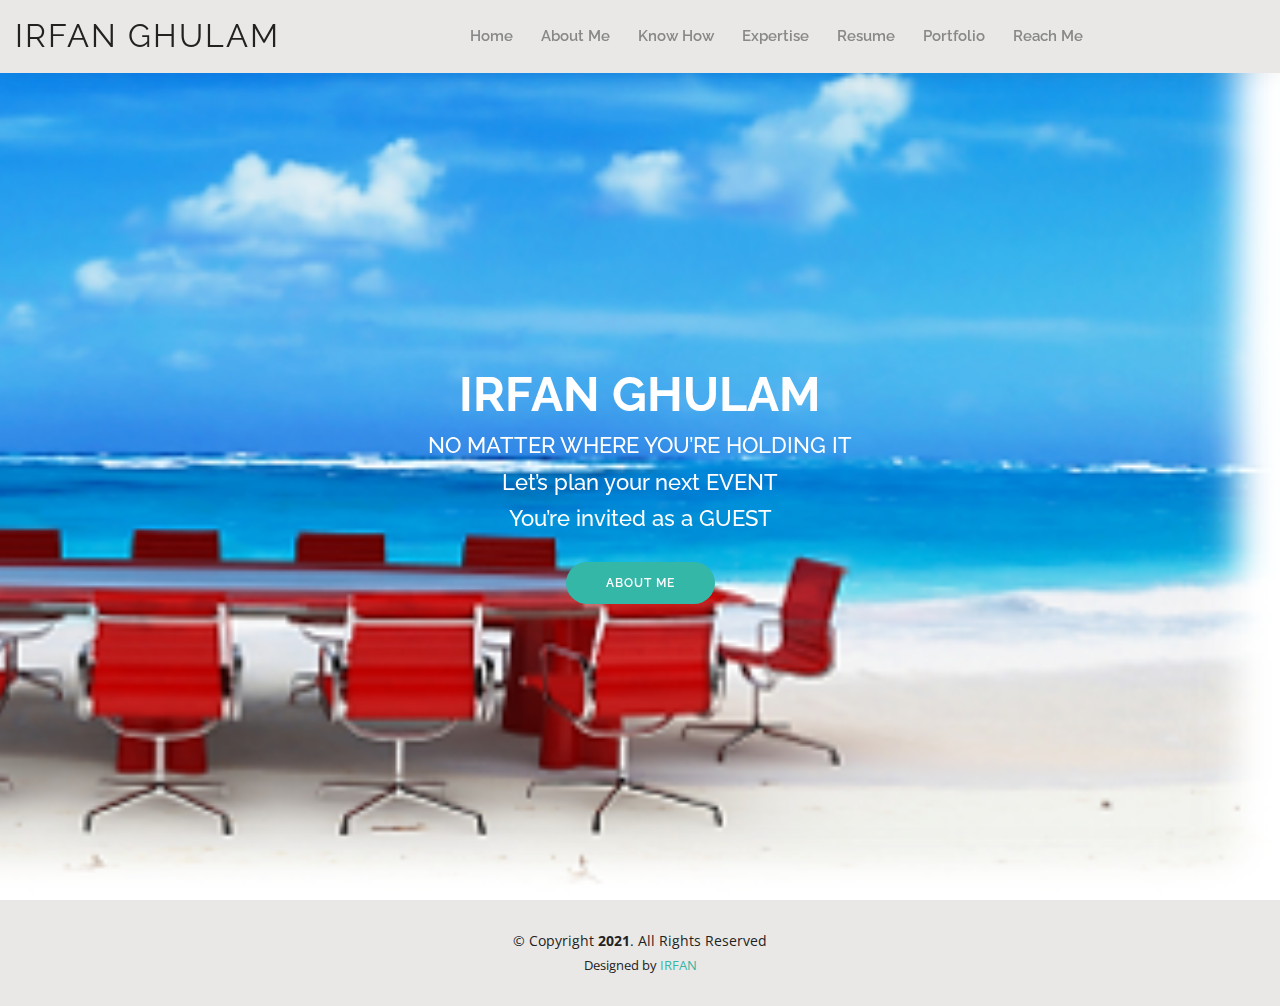
<file: index.html>
<!DOCTYPE html>
<html lang="en">

<head>
  <meta charset="utf-8">
  <meta content="width=device-width, initial-scale=1.0" name="viewport">

  <title>IRFAN GHULAM - Portfolio</title>
  <meta content="" name="descriptison">
  <meta content="" name="keywords">
  <link href="assets/img/favicon.png" rel="icon">
  <link href="assets/img/apple-touch-icon.png" rel="apple-touch-icon">
  <link href="https://fonts.googleapis.com/css?family=Open+Sans:300,300i,400,400i,600,600i,700,700i|Raleway:300,300i,400,400i,500,500i,600,600i,700,700i|Poppins:300,300i,400,400i,500,500i,600,600i,700,700i" rel="stylesheet">
  <link href="assets/vendor/bootstrap/css/bootstrap.min.css" rel="stylesheet">
  <link href="assets/vendor/icofont/icofont.min.css" rel="stylesheet">
  <link href="assets/vendor/owl.carousel/assets/owl.carousel.min.css" rel="stylesheet">
  <link href="assets/vendor/boxicons/css/boxicons.min.css" rel="stylesheet">
  <link href="assets/vendor/venobox/venobox.css" rel="stylesheet">
  <link href="assets/vendor/aos/aos.css" rel="stylesheet">
  <link href="assets/css/style.css" rel="stylesheet">
</head>

<body>
  <header id="header" class="fixed-top">
    <div class="container-fluid d-flex justify-content-between align-items-center">
      <h1 class="logo"><a href="index.html">Irfan GHULAM </a></h1>
      <nav class="nav-menu d-none d-lg-block">
        <ul>
          <li class=""><a href="index.html">Home</a></li>
          <li><a href="about.html">About Me</a></li>
          <li><a href="Knowhow.html">Know How</a></li>
          <li><a href="services.html">Expertise</a></li>
          <li><a href="cv.html">Resume</a></li>

          <li><a href="portfolio.html">Portfolio</a></li>
          <li><a href="contact.html">Reach Me</a></li>
        </ul>
      </nav>

      <div class="header-social-links">
        <!-- <a href="#" class="twitter"><i class="icofont-twitter"></i></a>
        <a href="#" class="facebook"><i class="icofont-facebook"></i></a>
        <a href="#" class="instagram"><i class="icofont-instagram"></i></a>
        <a href="#" class="linkedin"><i class="icofont-linkedin"></i></i></a> -->
      </div>

    </div>

  </header>

  <section id="hero" class="d-flex align-items-center">
    <div class="container d-flex flex-column align-items-center" data-aos="zoom-in" data-aos-delay="100">
      <h1>IRFAN GHULAM</h1>
      <!-- <h2>EVENTS MANAGEMENT</h2> -->
      <h3 class="text-white">NO MATTER WHERE YOU’RE HOLDING IT</h3>
      <h3 class="text-white">Let’s plan your next EVENT</h3>
      <h3 class="text-white">You’re invited as a GUEST</h3>

      <a href="about.html" class="btn-about">About Me</a>
    </div>
  </section>
  <footer id="footer">
    <div class="container">
      <div class="copyright">
        &copy; Copyright <strong><span>2021</span></strong>. All Rights Reserved
      </div>
      <div class="credits">
        Designed by <a href="https://bootstrapmade.com/">IRFAN</a>
      </div>
    </div>
  </footer>

  <div id="preloader"></div>
  <a href="#" class="back-to-top"><i class="bx bx-up-arrow-alt"></i></a>

  <!-- Vendor JS Files -->
  <script src="assets/vendor/jquery/jquery.min.js"></script>
  <script src="assets/vendor/bootstrap/js/bootstrap.bundle.min.js"></script>
  <script src="assets/vendor/jquery.easing/jquery.easing.min.js"></script>
  <script src="assets/vendor/php-email-form/validate.js"></script>
  <script src="assets/vendor/waypoints/jquery.waypoints.min.js"></script>
  <script src="assets/vendor/counterup/counterup.min.js"></script>
  <script src="assets/vendor/owl.carousel/owl.carousel.min.js"></script>
  <script src="assets/vendor/isotope-layout/isotope.pkgd.min.js"></script>
  <script src="assets/vendor/venobox/venobox.min.js"></script>
  <script src="assets/vendor/aos/aos.js"></script>

  <!-- Template Main JS File -->
  <script src="assets/js/main.js"></script>

</body>

</html>
</file>
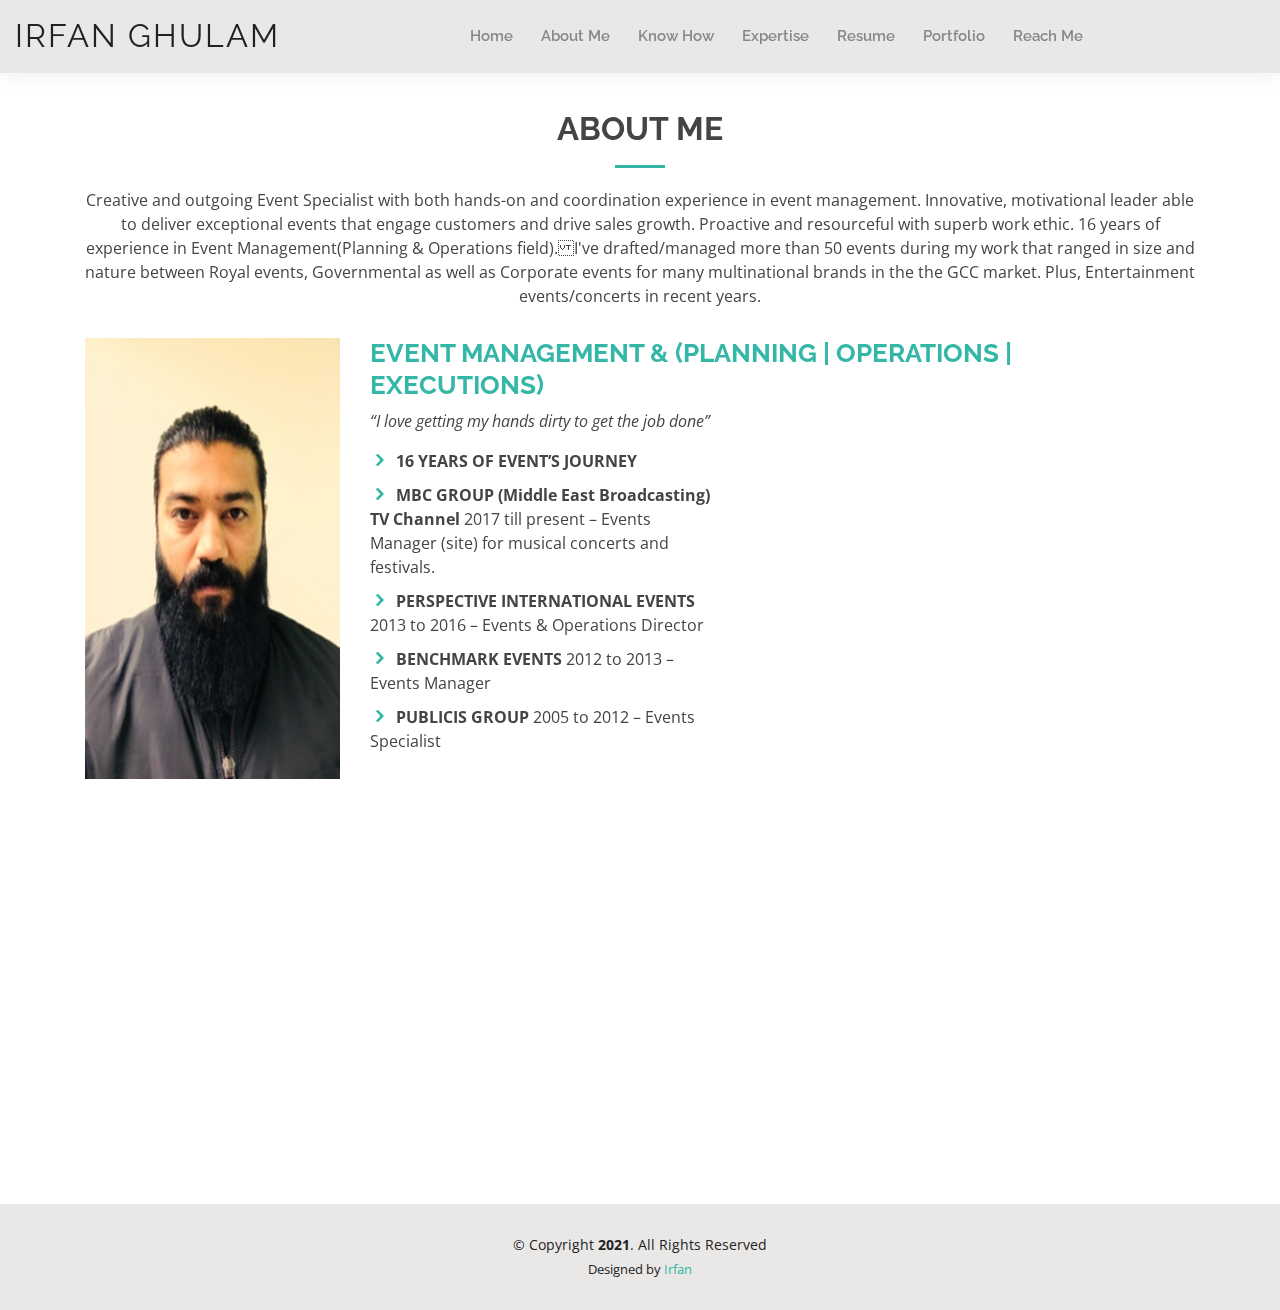
<file: about.html>
<!DOCTYPE html>
<html lang="en">

<head>
  <meta charset="utf-8">
  <meta content="width=device-width, initial-scale=1.0" name="viewport">

  <title>About Me</title>
  <meta content="" name="descriptison">
  <meta content="" name="keywords">

  <!-- Favicons -->
  <link href="assets/img/favicon.png" rel="icon">
  <link href="assets/img/apple-touch-icon.png" rel="apple-touch-icon">

  <!-- Google Fonts -->
  <link href="https://fonts.googleapis.com/css?family=Open+Sans:300,300i,400,400i,600,600i,700,700i|Raleway:300,300i,400,400i,500,500i,600,600i,700,700i|Poppins:300,300i,400,400i,500,500i,600,600i,700,700i" rel="stylesheet">

  <!-- Vendor CSS Files -->
  <link href="assets/vendor/bootstrap/css/bootstrap.min.css" rel="stylesheet">
  <link href="assets/vendor/icofont/icofont.min.css" rel="stylesheet">
  <link href="assets/vendor/owl.carousel/assets/owl.carousel.min.css" rel="stylesheet">
  <link href="assets/vendor/boxicons/css/boxicons.min.css" rel="stylesheet">
  <link href="assets/vendor/venobox/venobox.css" rel="stylesheet">
  <link href="assets/vendor/aos/aos.css" rel="stylesheet">
  <link href="assets/css/style.css" rel="stylesheet">
</head>

<body>
  <header id="header" class="fixed-top">
    <div class="container-fluid d-flex justify-content-between align-items-center">

      <h1 class="logo"><a href="index.html">IRFAN GHULAM</a></h1>
      <nav class="nav-menu d-none d-lg-block">
        <ul>
          <li class=""><a href="index.html">Home</a></li>
          <li><a href="about.html">About Me</a></li>
          <li><a href="Knowhow.html">Know How</a></li>
          <li><a href="services.html">Expertise</a></li>
          <li><a href="cv.html">Resume</a></li>

          <li><a href="portfolio.html">Portfolio</a></li>
          <li><a href="contact.html">Reach Me</a></li>
        </ul>
      </nav>

      <div class="header-social-links">
        <!-- <a href="#" class="twitter"><i class="icofont-twitter"></i></a>
        <a href="#" class="facebook"><i class="icofont-facebook"></i></a>
        <a href="#" class="instagram"><i class="icofont-instagram"></i></a>
        <a href="#" class="linkedin"><i class="icofont-linkedin"></i></i></a> -->
      </div>

    </div>

  </header>

  <main id="main">
    <section id="about" class="about">
      <div class="container" data-aos="fade-up">

        <div class="section-title">
          <h2>About Me</h2>
          <div class="d-flex justify-content-center">Creative and outgoing Event Specialist with both hands-on and coordination experience in event management. Innovative, motivational leader able to deliver exceptional events that engage customers and drive sales growth. Proactive and resourceful with superb work ethic.
            16 years of experience in Event Management(Planning & Operations field).I've drafted/managed more than 50 events during my work that ranged in size and nature 
            between Royal events, Governmental as well as Corporate events for many multinational 
            brands in the the GCC market. Plus, Entertainment events/concerts in recent years. 
            </div>
        </div>

        <div class="row">
          <div class="col-lg-3">
            <img src="assets/img/Picture2.png" class="w-100 h-100" alt="">
          </div>
          <div class="col-lg-8 pt-4 pt-lg-0 content">
            <h3>EVENT MANAGEMENT &amp; (PLANNING | OPERATIONS | EXECUTIONS)</h3>
            <p class="font-italic">
              “I love getting my hands dirty to get the job done”

            </p>
            <div class="row">
              <div class="col-lg-6">
                <ul>
                  <li><i class="icofont-rounded-right"></i> <strong>16 YEARS OF EVENT’S JOURNEY
                  </strong> </li>
                  <li><i class="icofont-rounded-right"></i> <strong>MBC GROUP (Middle East Broadcasting) TV Channel
                  </strong> 
                  2017 till present – Events Manager (site) for musical concerts and festivals. 
                  </li>
                  <li><i class="icofont-rounded-right"></i> <strong>PERSPECTIVE INTERNATIONAL EVENTS
                  </strong> 2013 to 2016 – Events & Operations Director
                </li>
                  <li><i class="icofont-rounded-right"></i> <strong>BENCHMARK EVENTS
                  </strong> 2012 to 2013 – Events Manager
                </li>
                  <li><i class="icofont-rounded-right"></i> <strong>
                    PUBLICIS GROUP
                  
                    </strong>2005 to 2012 – Events Specialist</li>
                 
                  <!-- <li><i class="icofont-rounded-right"></i> <strong>Freelance:</strong> Available</li> -->
                </ul>
              </div>
            </div>
          </div>
        </div>

      </div>
    </section>
    <!-- <section id="skills" class="skills">
      <div class="container" data-aos="fade-up">

        <div class="section-title">
          <h2>Skills</h2>
          <p>My layouts will work on any device, big or small.</p>
        </div>

        <div class="row skills-content">

          <div class="col-lg-6">

            <div class="progress">
              <span class="skill">HTML <i class="val">100%</i></span>
              <div class="progress-bar-wrap">
                <div class="progress-bar" role="progressbar" aria-valuenow="100" aria-valuemin="0" aria-valuemax="100"></div>
              </div>
            </div>

            <div class="progress">
              <span class="skill">CSS <i class="val">90%</i></span>
              <div class="progress-bar-wrap">
                <div class="progress-bar" role="progressbar" aria-valuenow="90" aria-valuemin="0" aria-valuemax="100"></div>
              </div>
            </div>

            <div class="progress">
              <span class="skill">JavaScript <i class="val">75%</i></span>
              <div class="progress-bar-wrap">
                <div class="progress-bar" role="progressbar" aria-valuenow="75" aria-valuemin="0" aria-valuemax="100"></div>
              </div>
            </div>

          </div>

          <div class="col-lg-6">

            <div class="progress">
              <span class="skill">PHP <i class="val">80%</i></span>
              <div class="progress-bar-wrap">
                <div class="progress-bar" role="progressbar" aria-valuenow="80" aria-valuemin="0" aria-valuemax="100"></div>
              </div>
            </div>

            <div class="progress">
              <span class="skill">Ruby/Sass <i class="val">90%</i></span>
              <div class="progress-bar-wrap">
                <div class="progress-bar" role="progressbar" aria-valuenow="90" aria-valuemin="0" aria-valuemax="100"></div>
              </div>
            </div>

            <div class="progress">
              <span class="skill">C++/Java <i class="val">65%</i></span>
              <div class="progress-bar-wrap">
                <div class="progress-bar" role="progressbar" aria-valuenow="65" aria-valuemin="0" aria-valuemax="100"></div>
              </div>
            </div>

          </div>

        </div>

      </div>
    </section> -->
    <section id="facts" class="facts">
      <div class="container" data-aos="fade-up">

        <div class="section-title">
          <h2>Facts</h2>
          <p>Strong preference for easy to use, intuitive UX/UI.</p>
        </div>

        <div class="row counters">

          <div class=" col-6 text-center">
            <span data-toggle="counter-up">115</span>
            <p>Projects</p>
          </div>

          <div class=" col-6 text-center">
            <span data-toggle="counter-up">50</span>
            <p>Clients</p>
          </div>

          

        </div>

      </div>
    </section><!-- End Facts Section -->

    <!-- ======= Testimonials Section ======= -->
    
  </main><!-- End #main -->

  <!-- ======= Footer ======= -->
  <footer id="footer">
    <div class="container">
      <div class="copyright">
        &copy; Copyright <strong><span>2021</span></strong>. All Rights Reserved
      </div>
      <div class="credits">
        <!-- All the links in the footer should remain intact. -->
        <!-- You can delete the links only if you purchased the pro version. -->
        <!-- Licensing information: https://bootstrapmade.com/license/ -->
        <!-- Purchase the pro version with working PHP/AJAX contact form: https://bootstrapmade.com/kelly-free-bootstrap-cv-resume-html-template/ -->
        Designed by <a href="https://bootstrapmade.com/">Irfan</a>
      </div>
    </div>
  </footer><!-- End  Footer -->

  <div id="preloader"></div>
  <a href="#" class="back-to-top"><i class="bx bx-up-arrow-alt"></i></a>

  <!-- Vendor JS Files -->
  <script src="assets/vendor/jquery/jquery.min.js"></script>
  <script src="assets/vendor/bootstrap/js/bootstrap.bundle.min.js"></script>
  <script src="assets/vendor/jquery.easing/jquery.easing.min.js"></script>
  <script src="assets/vendor/php-email-form/validate.js"></script>
  <script src="assets/vendor/waypoints/jquery.waypoints.min.js"></script>
  <script src="assets/vendor/counterup/counterup.min.js"></script>
  <script src="assets/vendor/owl.carousel/owl.carousel.min.js"></script>
  <script src="assets/vendor/isotope-layout/isotope.pkgd.min.js"></script>
  <script src="assets/vendor/venobox/venobox.min.js"></script>
  <script src="assets/vendor/aos/aos.js"></script>

  <!-- Template Main JS File -->
  <script src="assets/js/main.js"></script>

</body>

</html>
</file>
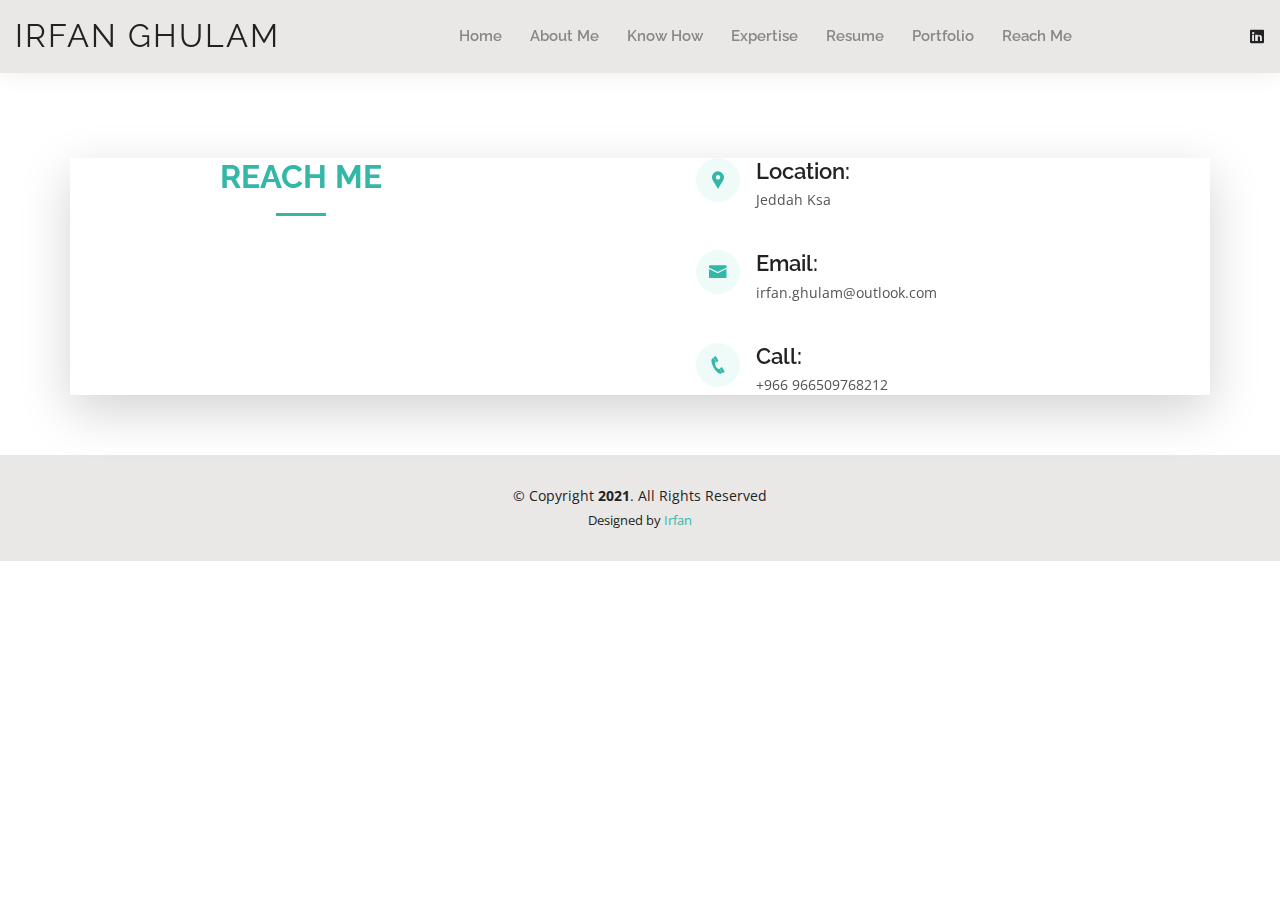
<file: contact.html>
<!DOCTYPE html>
<html lang="en">

<head>
  <meta charset="utf-8">
  <meta content="width=device-width, initial-scale=1.0" name="viewport">

  <title>Reach Me</title>
  <meta content="" name="descriptison">
  <meta content="" name="keywords">

  <!-- Favicons -->
  <link href="assets/img/favicon.png" rel="icon">
  <link href="assets/img/apple-touch-icon.png" rel="apple-touch-icon">

  <!-- Google Fonts -->
  <link href="https://fonts.googleapis.com/css?family=Open+Sans:300,300i,400,400i,600,600i,700,700i|Raleway:300,300i,400,400i,500,500i,600,600i,700,700i|Poppins:300,300i,400,400i,500,500i,600,600i,700,700i" rel="stylesheet">

  <!-- Vendor CSS Files -->
  <link href="assets/vendor/bootstrap/css/bootstrap.min.css" rel="stylesheet">
  <link href="assets/vendor/icofont/icofont.min.css" rel="stylesheet">
  <link href="assets/vendor/owl.carousel/assets/owl.carousel.min.css" rel="stylesheet">
  <link href="assets/vendor/boxicons/css/boxicons.min.css" rel="stylesheet">
  <link href="assets/vendor/venobox/venobox.css" rel="stylesheet">
  <link href="assets/vendor/aos/aos.css" rel="stylesheet">

  <!-- Template Main CSS File -->
  <link href="assets/css/style.css" rel="stylesheet">

  <!-- =======================================================
  * Template Name: Kelly - v2.0.0
  * Template URL: https://bootstrapmade.com/kelly-free-bootstrap-cv-resume-html-template/
  * Author: BootstrapMade.com
  * License: https://bootstrapmade.com/license/
  ======================================================== -->
</head>

<body>

  <!-- ======= Header ======= -->
  <header id="header" class="fixed-top">
    <div class="container-fluid d-flex justify-content-between align-items-center">

      <h1 class="logo"><a href="index.html">IRFAN GHULAM</a></h1>
      <!-- Uncomment below if you prefer to use an image logo -->
      <!-- <a href="index.html" class="logo"><img src="assets/img/logo.png" alt="" class="img-fluid"></a>-->

      <nav class="nav-menu d-none d-lg-block">
        <ul>
          <li class=""><a href="index.html">Home</a></li>
          <li><a href="about.html">About Me</a></li>
          <li><a href="Knowhow.html">Know How</a></li>
          <li><a href="services.html">Expertise</a></li>
          <li><a href="cv.html">Resume</a></li>

          <li><a href="portfolio.html">Portfolio</a></li>
          <li><a href="contact.html">Reach Me</a></li>
        </ul>
      </nav><!-- .nav-menu -->

      <div class="header-social-links">
       
        <a href="https://sa.linkedin.com/in/irfan-ghulam-2138a629" class="linkedin"><i class="icofont-linkedin"></i></i></a>
      </div>

    </div>

  </header><!-- End Header -->

  <main id="main">

    <!-- ======= Contact Section ======= -->
    <section id="contact" class="contact">
      <div class="shadow-lg container" data-aos="fade-up">

        

        <!-- <div>
          <iframe style="border:0; width: 100%; height: 270px;" src="https://www.google.com/maps/embed?pb=!1m18!1m12!1m3!1d27225.32810487423!2d74.25945259990614!3d31.464619114397195!2m3!1f0!2f0!3f0!3m2!1i1024!2i768!4f13.1!3m3!1m2!1s0x3919015f82b0b86f%3A0x2fcaf9fdeb3d02e6!2sJohar%20Town%2C%20Lahore%2C%20Punjab%2C%20Pakistan!5e0!3m2!1sen!2s!4v1605031783121!5m2!1sen!2s"frameborder="0" allowfullscreen></iframe>
        </div> -->

        <div class="d-flex justify-content-around row mt-5">
          <div class="section-title">
            <h2 class="text-center" style="color:#34b7a7">Reach Me</h2>
            <p></p>
          </div>
          <div class="col-lg-4">
            <div class="info">
              <div class="address">
                <i class="icofont-google-map"></i>
                <h4>Location:</h4>
                <p>Jeddah Ksa</p>
              </div>

              <div class="email">
                <i class="icofont-envelope"></i>
                <h4>Email:</h4>
                <p>irfan.ghulam@outlook.com
                </p>
              </div>

              <div class="phone">
                <i class="icofont-phone"></i>
                <h4>Call:</h4>
                <p>+966 966509768212</p>
              </div>

            </div>

          </div>

          <!-- <div class="col-lg-8 mt-5 mt-lg-0">

            <form action="forms/contact.php" method="post" role="form" class="php-email-form">
              <div class="form-row">
                <div class="col-md-6 form-group">
                  <input type="text" name="name" class="form-control" id="name" placeholder="Your Name" data-rule="minlen:4" data-msg="Please enter at least 4 chars" />
                  <div class="validate"></div>
                </div>
                <div class="col-md-6 form-group">
                  <input type="email" class="form-control" name="email" id="email" placeholder="Your Email" data-rule="email" data-msg="Please enter a valid email" />
                  <div class="validate"></div>
                </div>
              </div>
              <div class="form-group">
                <input type="text" class="form-control" name="subject" id="subject" placeholder="Subject" data-rule="minlen:4" data-msg="Please enter at least 8 chars of subject" />
                <div class="validate"></div>
              </div>
              <div class="form-group">
                <textarea class="form-control" name="message" rows="5" data-rule="required" data-msg="Please write something for us" placeholder="Message"></textarea>
                <div class="validate"></div>
              </div>
              <div class="mb-3">
                <div class="loading">Loading</div>
                <div class="error-message"></div>
                <div class="sent-message">Your message has been sent. Thank you!</div>
              </div>
              <div class="text-center"><button type="submit">Send Message</button></div>
            </form>

          </div> -->

        </div>

      </div>
    </section><!-- End Contact Section -->

  </main><!-- End #main -->

  <!-- ======= Footer ======= -->
  <footer id="footer">
    <div class="container">
      <div class="copyright">
        &copy; Copyright <strong><span>2021</span></strong>. All Rights Reserved
      </div>
      <div class="credits">
        <!-- All the links in the footer should remain intact. -->
        <!-- You can delete the links only if you purchased the pro version. -->
        <!-- Licensing information: https://bootstrapmade.com/license/ -->
        <!-- Purchase the pro version with working PHP/AJAX contact form: https://bootstrapmade.com/kelly-free-bootstrap-cv-resume-html-template/ -->
        Designed by <a href="https://bootstrapmade.com/">Irfan</a>
      </div>
    </div>
  </footer><!-- End  Footer -->

  <div id="preloader"></div>
  <a href="#" class="back-to-top"><i class="bx bx-up-arrow-alt"></i></a>

  <!-- Vendor JS Files -->
  <script src="assets/vendor/jquery/jquery.min.js"></script>
  <script src="assets/vendor/bootstrap/js/bootstrap.bundle.min.js"></script>
  <script src="assets/vendor/jquery.easing/jquery.easing.min.js"></script>
  <script src="assets/vendor/php-email-form/validate.js"></script>
  <script src="assets/vendor/waypoints/jquery.waypoints.min.js"></script>
  <script src="assets/vendor/counterup/counterup.min.js"></script>
  <script src="assets/vendor/owl.carousel/owl.carousel.min.js"></script>
  <script src="assets/vendor/isotope-layout/isotope.pkgd.min.js"></script>
  <script src="assets/vendor/venobox/venobox.min.js"></script>
  <script src="assets/vendor/aos/aos.js"></script>

  <!-- Template Main JS File -->
  <script src="assets/js/main.js"></script>

</body>

</html>
</file>
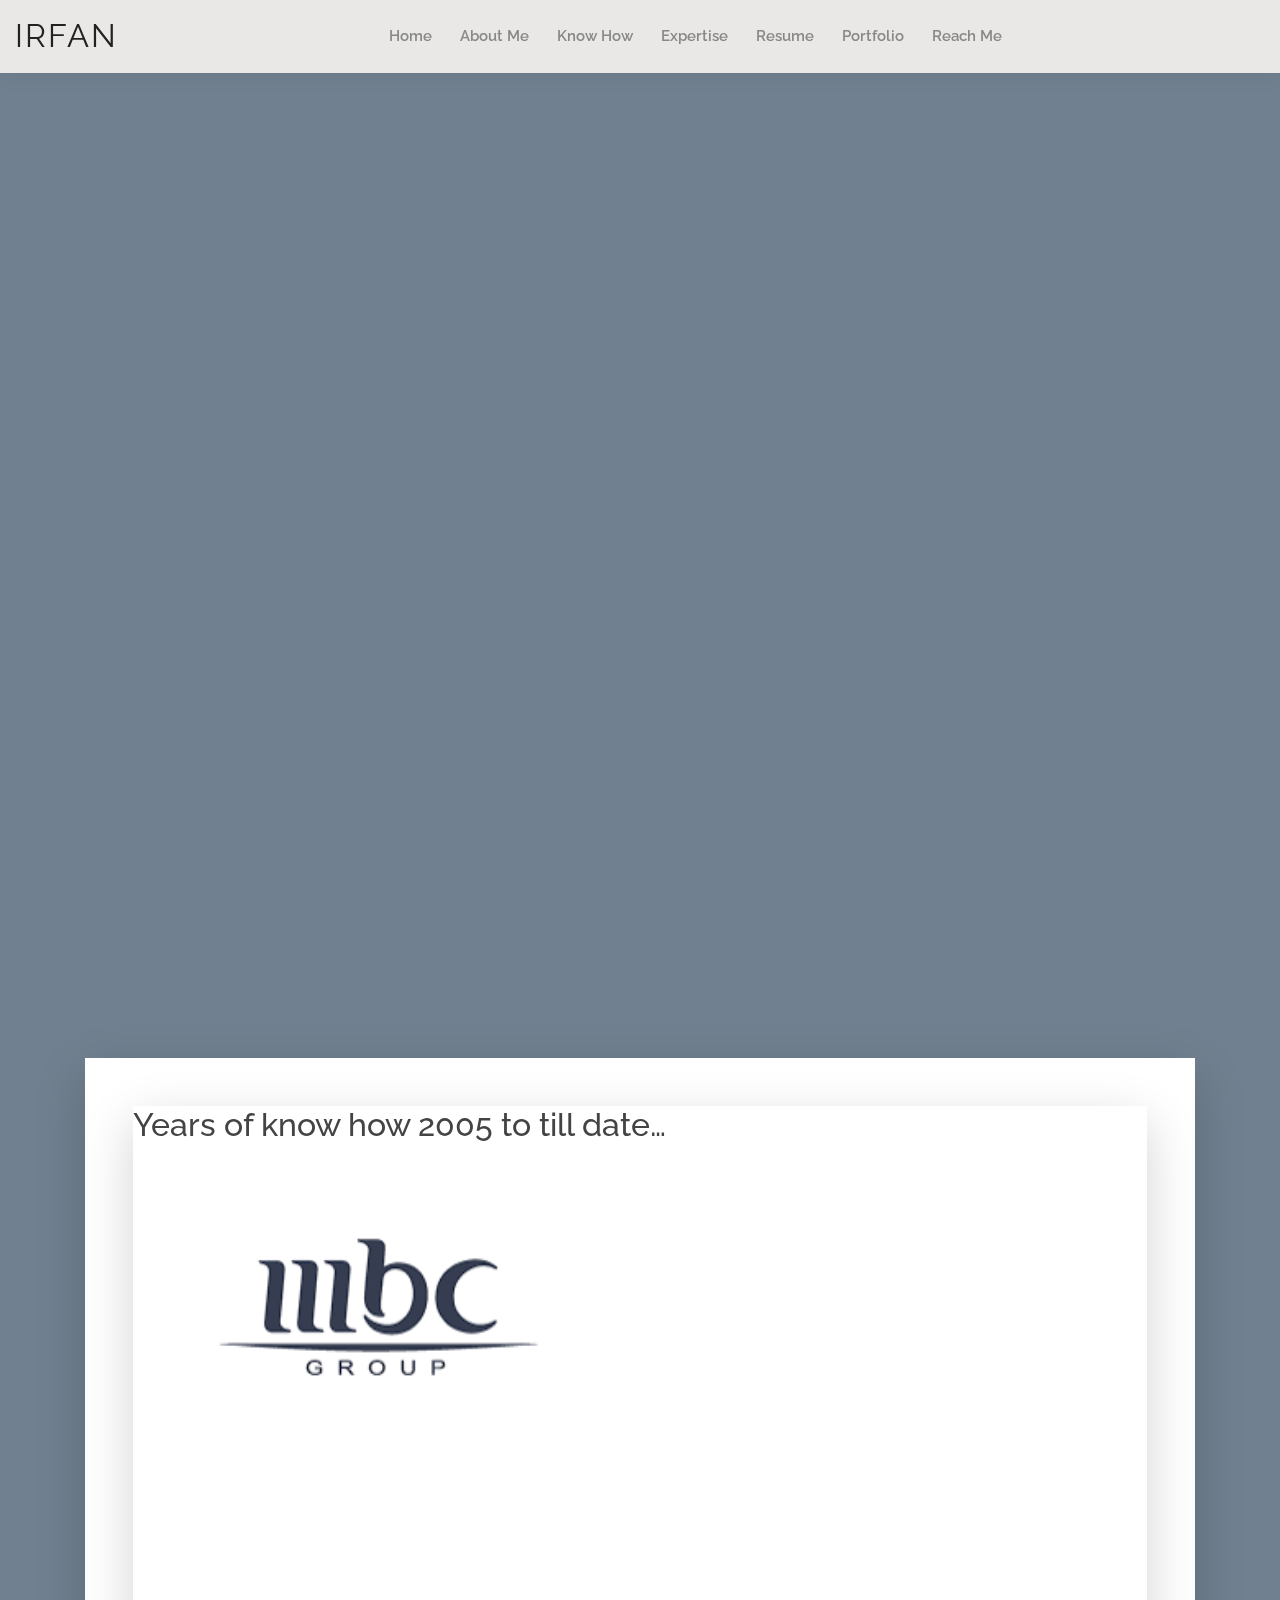
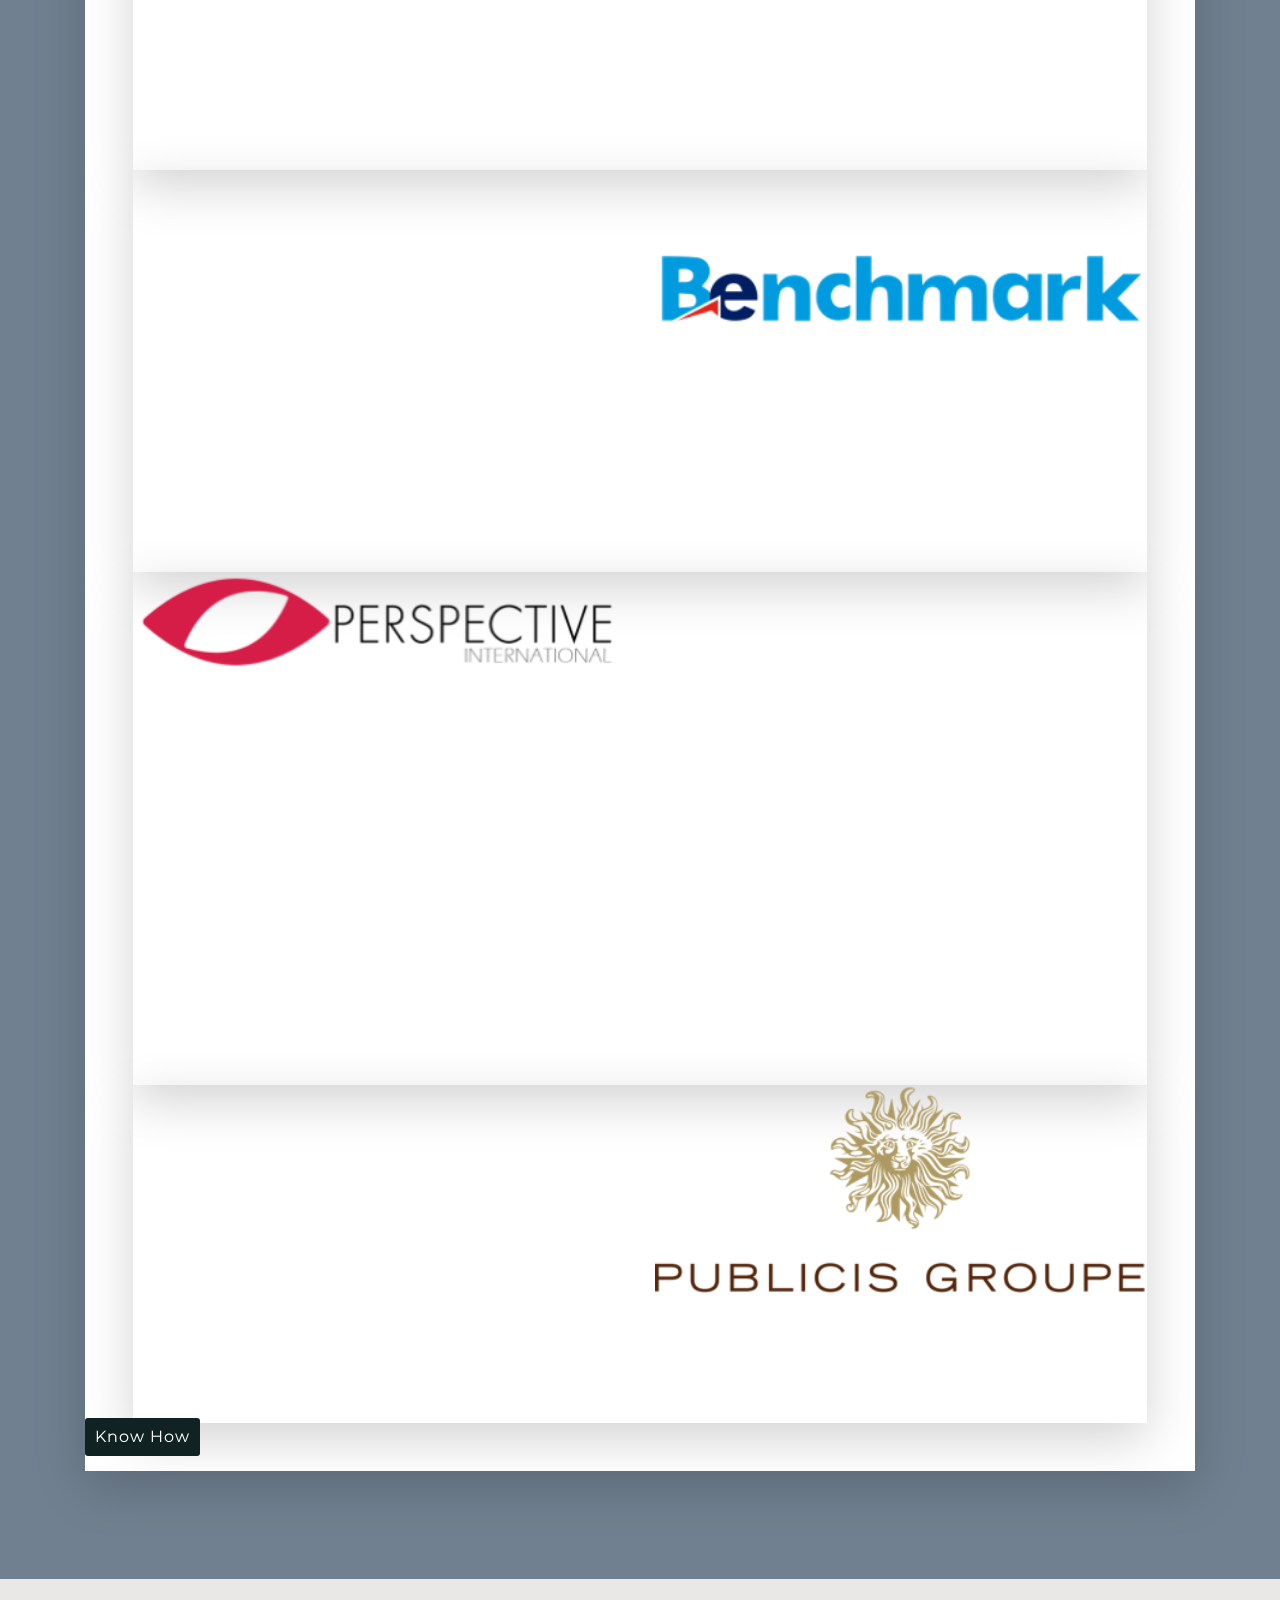
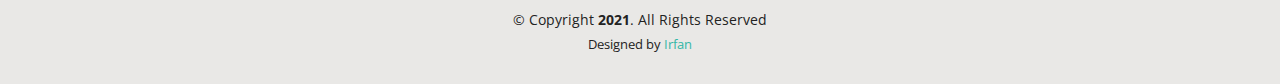
<file: knowhow.html>
<!DOCTYPE html>
<html lang="en">

<head>
  <meta charset="utf-8">
  <meta content="width=device-width, initial-scale=1.0" name="viewport">

  <title>Expertise</title>
  <meta content="" name="descriptison">
  <meta content="" name="keywords">

  <!-- Favicons -->
  <link href="assets/img/favicon.png" rel="icon">
  <link href="assets/img/apple-touch-icon.png" rel="apple-touch-icon">

  <!-- Google Fonts -->
  <link href="https://fonts.googleapis.com/css?family=Open+Sans:300,300i,400,400i,600,600i,700,700i|Raleway:300,300i,400,400i,500,500i,600,600i,700,700i|Poppins:300,300i,400,400i,500,500i,600,600i,700,700i" rel="stylesheet">

  <!-- Vendor CSS Files -->
  <link href="assets/vendor/bootstrap/css/bootstrap.min.css" rel="stylesheet">
  <link href="assets/vendor/icofont/icofont.min.css" rel="stylesheet">
  <link href="assets/vendor/owl.carousel/assets/owl.carousel.min.css" rel="stylesheet">
  <link href="assets/vendor/boxicons/css/boxicons.min.css" rel="stylesheet">
  <link href="assets/vendor/venobox/venobox.css" rel="stylesheet">
  <link href="assets/vendor/aos/aos.css" rel="stylesheet">
  <link href="./know.css" rel="stylesheet">

  <!-- Template Main CSS File -->
  <link href="assets/css/style.css" rel="stylesheet">

  <!-- =======================================================
  * Template Name: Kelly - v2.0.0
  * Template URL: https://bootstrapmade.com/kelly-free-bootstrap-cv-resume-html-template/
  * Author: BootstrapMade.com
  * License: https://bootstrapmade.com/license/
  ======================================================== -->
</head>

<body>

  <!-- ======= Header ======= -->
  <header id="header" class="fixed-top">
    <div class="container-fluid d-flex justify-content-between align-items-center">

      <h1 class="logo"><a href="index.html">IRFAN</a></h1>
      <!-- Uncomment below if you prefer to use an image logo -->
      <!-- <a href="index.html" class="logo"><img src="assets/img/logo.png" alt="" class="img-fluid"></a>-->

      <nav class="nav-menu d-none d-lg-block">
        <ul>
          <li class=""><a href="index.html">Home</a></li>
          <li><a href="about.html">About Me</a></li>
          <li><a href="Knowhow.html">Know How</a></li>
          <li><a href="services.html">Expertise</a></li>
          <li><a href="cv.html">Resume</a></li>

          <li><a href="portfolio.html">Portfolio</a></li>
          <li><a href="contact.html">Reach Me</a></li>
        </ul>
      </nav><!-- .nav-menu -->

      <div class="header-social-links">
        <!-- <a href="#" class="twitter"><i class="icofont-twitter"></i></a>
        <a href="#" class="facebook"><i class="icofont-facebook"></i></a>
        <a href="#" class="instagram"><i class="icofont-instagram"></i></a>
        <a href="#" class="linkedin"><i class="icofont-linkedin"></i></i></a> -->
      </div>

    </div>

  </header><!-- End Header -->

  <main id="main">

    <!-- ======= Services Section ======= -->
    <section id="services" class="services">
      <div class="container" data-aos="fade-up">
        <!-- <div class="shadow-lg row">
          <div class="col-2"></div>
          <div class="col-md-8 col-12">
             <h1 class="text-center">know How</h1>
          </div>
          <div class="col-2"></div>
       </div> -->
       <div class="title">
        <h1>Know<br/>How</h1>
       
        <a target="_blank" href="http://codepen.io/Moslim/" class="white-mode">Know How</a>
       </div>
        <div class="shadow-lg bg-white my-5 p-5 d-print-none" id="portfolio">
            <div class="shadow-lg portfolio-section">
              <h2 class="h2 fw-light mb-4">Years of know how 2005 to till date… 
            </h2>
              <div class="row g-0">
                <div class="col-md-6"><a href="https://www.mbc.net/en/corporate.html" target="_blank"><img class="img-fluid" src="./assets/img/knowhow/Picture1.png" width="800" height="500"/></a></div>
                <div class="col-md-6 d-flex align-items-center" data-aos="fade-left" data-aos-delay="100">
                  <div class="m-4 mt-md-2">
                    <p class="text-teal text-small">2017 – till present:</p>
                    <h3>Event Site Manager  
                    </h3>
                    <p class="text-muted"><i class="icofont-rounded-right"></i>Team Leader – Leading the operations and executions team on gourd.
                    </p>
                    <p class="text-muted"><i class="icofont-rounded-right"></i>Site visits – Checking the sites and meeting with venues management. 
                      
                    </p>
                    <p class="text-muted"><i class="icofont-rounded-right"></i> Planning – Considering the venue and event brief, creating master plans.
                       
                    </p>
                    <p class="text-muted"><i class="icofont-rounded-right"></i>Production – Briefing branding artworks and event hard setup.    
                    </p>
                    <p class="text-muted"><i class="icofont-rounded-right"></i> Rehearsals – Arranging show rehearsals prior to the event for artists and bands.           
                    </p>
                    <p class="text-muted"><i class="icofont-rounded-right"></i> Operations – Show day operations and checking on all general event flow.         
                    </p>
                    <p class="text-muted"><i class="icofont-rounded-right"></i> Legal – Communication with venue and government entities.            
                    </p>
                    <p class="text-muted"><i class="icofont-rounded-right"></i> Reporting - Conclusion reports to department and govt.                
                    </p>
                  </div>
                   
                  </div>
                  
                  </div>
                </div>
              
              <div class="shadow-lg portfolio-reverse">
                <div class="row g-0">
                <div class="col-md-6 d-flex align-items-center" data-aos="fade-right" data-aos-delay="100">
                  <div class="m-4 mt-md-2 text-end">
                    <p class="text-teal text-small">2012 - 2013</p>
                    <h3>Events Manager 
                    </h3>
                    <p class="text-muted"><i class="icofont-rounded-right"></i>Direct responsible for projects operations. 
                      </p>
                        <p class="text-muted"><i class="icofont-rounded-right"></i>Meeting clients to ascertain their needs.  
                        </p>
                        <p class="text-muted"><i class="icofont-rounded-right"></i>Finalize and manage the budget.  
                        </p>
                        <p class="text-muted"><i class="icofont-rounded-right"></i>Develop event program and timeline and get it approved.         
                        </p>
                        <p class="text-muted"><i class="icofont-rounded-right"></i>Engage vendors and service providers to ensure timely event arrangements.                    
                        </p>
                        <p class="text-muted"><i class="icofont-rounded-right"></i>On field event executions.                  
                        </p>
                  </div>
                </div>
              
                <div class="col-md-6"><a href="https://benchmarkksa.com/" target="_blank"><img class="img-fluid" src="./assets/img/knowhow/Picture2.png" width="800" height="500"/></a></div>
              </div>
            </div>
              <div class="shadow-lg portfolio-section">
                <div class="row g-0">
                <div class="col-md-6"><a href="https://www.facebook.com/perspectiveintl/" target="_blank"><img class="img-fluid" src="./assets/img/knowhow/Picture3.png" width="800" height="500"/></a></div>
                <div class="col-md-6 d-flex align-items-center" data-aos="fade-left" data-aos-delay="100">
                  <div class="m-4 mt-md-2">
                    <p class="text-teal text-small">2013 - 2016</p>
                    <h3>Events and Operations Director 
                    </h3>
                    <p class="text-muted"><i class="icofont-rounded-right"></i>  Leading team from the front in events planning and execution.                                                            
                    </p>
                    <p class="text-muted"><i class="icofont-rounded-right"></i>  Negotiate all 3rd party suppliers/contractors related to the events conferences, forums including hotels, catering, A/V, production etc.                                                
                    </p>
                    <p class="text-muted"><i class="icofont-rounded-right"></i> Organizing events for general public, companies and ministries.        
                    </p>
                    <p class="text-muted"><i class="icofont-rounded-right"></i>Creating events/sponsorship opportunities for clients.                             
                    </p>
                    <p class="text-muted"><i class="icofont-rounded-right"></i>Friendly relations with local and GCC media establishments.                            
                    </p>
                    <p class="text-muted"><i class="icofont-rounded-right"></i>Holding wide range of suppliers locally, GCC and China                 
                    </p>
                    <p class="text-muted"><i class="icofont-rounded-right"></i> Experienced in running events for up to 5,000 delegates.                                          
                    </p>
                   
                  </div>
                </div>
                </div>
              </div>
              <div class="shadow-lg portfolio-reverse">
                <div class="row g-0">
                <div class="col-md-6 d-flex align-items-center" data-aos="fade-right" data-aos-delay="100">
                  <div class="m-4 mt-md-2 text-end">
                    <p class="text-teal text-small">2005 - 2011</p>
                    <h3>Event Manager 
                    </h3>
                    <p class="text-muted"><i class="icofont-rounded-right"></i> Started the events department.                                                                                                                                  
                    </p>
                    <p class="text-muted"><i class="icofont-rounded-right"></i>Created event’s team. 
                    </p>
                    <p class="text-muted"><i class="icofont-rounded-right"></i>Creating proposals & Presentations.
                    </p>
                    <p class="text-muted"><i class="icofont-rounded-right"></i>Meeting clients for new ideas
                    </p>
                    <p class="text-muted"><i class="icofont-rounded-right"></i>In charge of accommodation, schedules, travel, day plans and registration procedures.
                    </p>
                  </div>
                </div>
                <div class="col-md-6"><a href="https://www.publicisgroupe.com/en/splash-en" target="_blank"><img class="img-fluid" src="./assets/img/knowhow/Picture4.png" width="800" height="500"/></a></div>
              </div>
            </div>
            </div>
            </div>
          </div>
      
       </div>
    </section><!-- End Services Section -->

  </main><!-- End #main -->

  <!-- ======= Footer ======= -->
  <footer id="footer">
    <div class="container">
      <div class="copyright">
        &copy; Copyright <strong><span>2021</span></strong>. All Rights Reserved
      </div>
      <div class="credits">
        <!-- All the links in the footer should remain intact. -->
        <!-- You can delete the links only if you purchased the pro version. -->
        <!-- Licensing information: https://bootstrapmade.com/license/ -->
        <!-- Purchase the pro version with working PHP/AJAX contact form: https://bootstrapmade.com/kelly-free-bootstrap-cv-resume-html-template/ -->
        Designed by <a href="https://bootstrapmade.com/">Irfan</a>
      </div>
    </div>
  </footer><!-- End  Footer -->

  <div id="preloader"></div>
  <a href="#" class="back-to-top"><i class="bx bx-up-arrow-alt"></i></a>

  <!-- Vendor JS Files -->
  <script src="assets/vendor/jquery/jquery.min.js"></script>
  <script src="assets/vendor/bootstrap/js/bootstrap.bundle.min.js"></script>
  <script src="assets/vendor/jquery.easing/jquery.easing.min.js"></script>
  <script src="assets/vendor/php-email-form/validate.js"></script>
  <script src="assets/vendor/waypoints/jquery.waypoints.min.js"></script>
  <script src="assets/vendor/counterup/counterup.min.js"></script>
  <script src="assets/vendor/owl.carousel/owl.carousel.min.js"></script>
  <script src="assets/vendor/isotope-layout/isotope.pkgd.min.js"></script>
  <script src="assets/vendor/venobox/venobox.min.js"></script>
  <script src="assets/vendor/aos/aos.js"></script>

  <!-- Template Main JS File -->
  <script src="assets/js/main.js"></script>

</body>

</html>
</file>
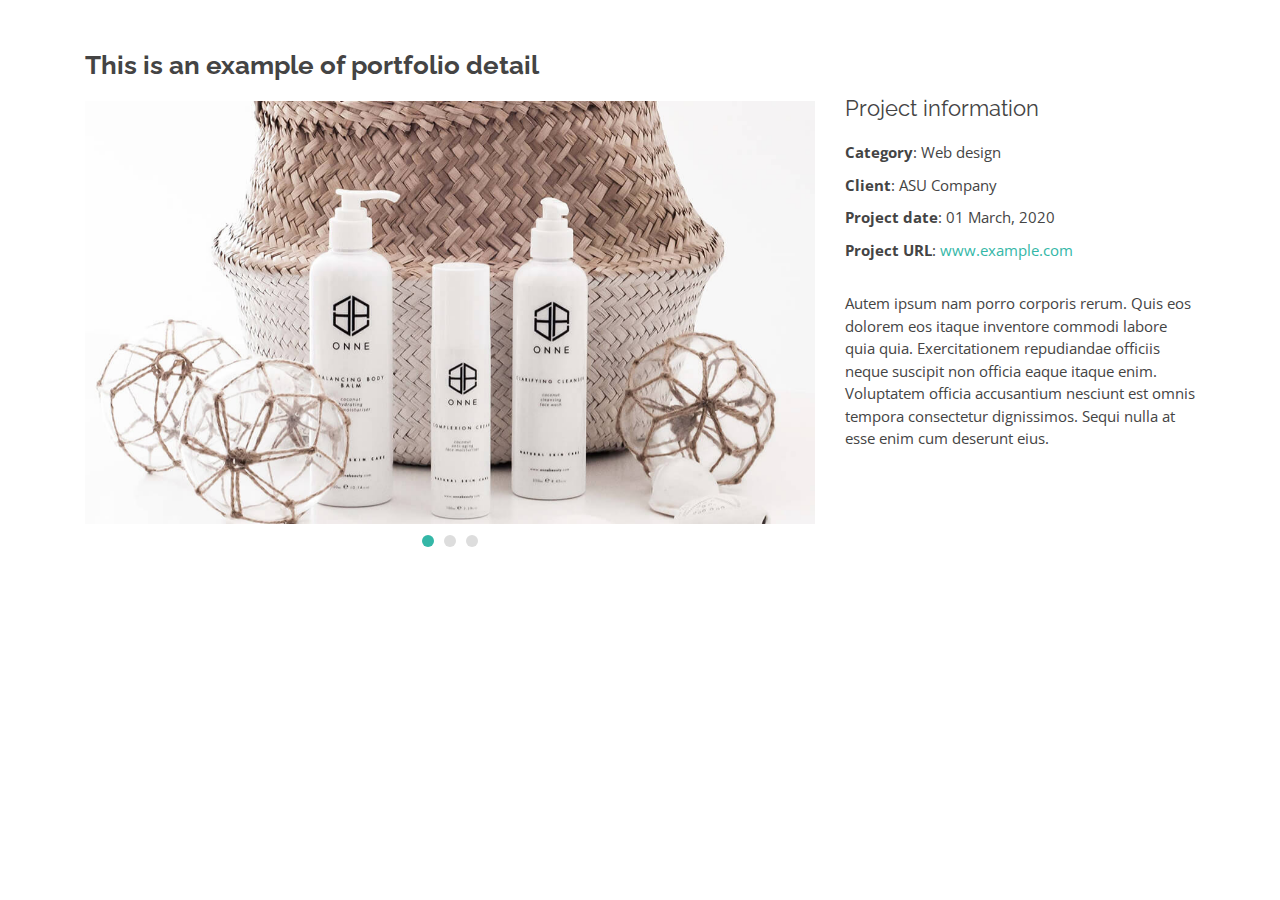
<file: portfolio-details.html>
<!DOCTYPE html>
<html lang="en">

<head>
  <meta charset="utf-8">
  <meta content="width=device-width, initial-scale=1.0" name="viewport">

  <title>Portfolio Details - Kelly Bootstrap Template</title>
  <meta content="" name="descriptison">
  <meta content="" name="keywords">

  <!-- Favicons -->
  <link href="assets/img/favicon.png" rel="icon">
  <link href="assets/img/apple-touch-icon.png" rel="apple-touch-icon">

  <!-- Google Fonts -->
  <link href="https://fonts.googleapis.com/css?family=Open+Sans:300,300i,400,400i,600,600i,700,700i|Raleway:300,300i,400,400i,500,500i,600,600i,700,700i|Poppins:300,300i,400,400i,500,500i,600,600i,700,700i" rel="stylesheet">

  <!-- Vendor CSS Files -->
  <link href="assets/vendor/bootstrap/css/bootstrap.min.css" rel="stylesheet">
  <link href="assets/vendor/icofont/icofont.min.css" rel="stylesheet">
  <link href="assets/vendor/owl.carousel/assets/owl.carousel.min.css" rel="stylesheet">
  <link href="assets/vendor/boxicons/css/boxicons.min.css" rel="stylesheet">
  <link href="assets/vendor/venobox/venobox.css" rel="stylesheet">
  <link href="assets/vendor/aos/aos.css" rel="stylesheet">

  <!-- Template Main CSS File -->
  <link href="assets/css/style.css" rel="stylesheet">

  <!-- =======================================================
  * Template Name: Kelly - v2.0.0
  * Template URL: https://bootstrapmade.com/kelly-free-bootstrap-cv-resume-html-template/
  * Author: BootstrapMade.com
  * License: https://bootstrapmade.com/license/
  ======================================================== -->
</head>

<body>

  <main id="main">

    <!-- ======= Portfolio Details Section ======= -->
    <section id="portfolio-details" class="portfolio-details">
      <div class="container">

        <div class="row">

          <div class="col-lg-8">
            <h2 class="portfolio-title">This is an example of portfolio detail</h2>
            <div class="owl-carousel portfolio-details-carousel">
              <img src="assets/img/portfolio/portfolio-details-1.jpg" class="img-fluid" alt="">
              <img src="assets/img/portfolio/portfolio-details-2.jpg" class="img-fluid" alt="">
              <img src="assets/img/portfolio/portfolio-details-3.jpg" class="img-fluid" alt="">
            </div>
          </div>

          <div class="col-lg-4 portfolio-info">
            <h3>Project information</h3>
            <ul>
              <li><strong>Category</strong>: Web design</li>
              <li><strong>Client</strong>: ASU Company</li>
              <li><strong>Project date</strong>: 01 March, 2020</li>
              <li><strong>Project URL</strong>: <a href="#">www.example.com</a></li>
            </ul>

            <p>
              Autem ipsum nam porro corporis rerum. Quis eos dolorem eos itaque inventore commodi labore quia quia. Exercitationem repudiandae officiis neque suscipit non officia eaque itaque enim. Voluptatem officia accusantium nesciunt est omnis tempora consectetur dignissimos. Sequi nulla at esse enim cum deserunt eius.
            </p>
          </div>

        </div>

      </div>
    </section><!-- End Portfolio Details Section -->

  </main><!-- End #main -->

  <div id="preloader"></div>
  <a href="#" class="back-to-top"><i class="bx bx-up-arrow-alt"></i></a>

  <!-- Vendor JS Files -->
  <script src="assets/vendor/jquery/jquery.min.js"></script>
  <script src="assets/vendor/bootstrap/js/bootstrap.bundle.min.js"></script>
  <script src="assets/vendor/jquery.easing/jquery.easing.min.js"></script>
  <script src="assets/vendor/php-email-form/validate.js"></script>
  <script src="assets/vendor/waypoints/jquery.waypoints.min.js"></script>
  <script src="assets/vendor/counterup/counterup.min.js"></script>
  <script src="assets/vendor/owl.carousel/owl.carousel.min.js"></script>
  <script src="assets/vendor/isotope-layout/isotope.pkgd.min.js"></script>
  <script src="assets/vendor/venobox/venobox.min.js"></script>
  <script src="assets/vendor/aos/aos.js"></script>

  <!-- Template Main JS File -->
  <script src="assets/js/main.js"></script>

</body>

</html>
</file>
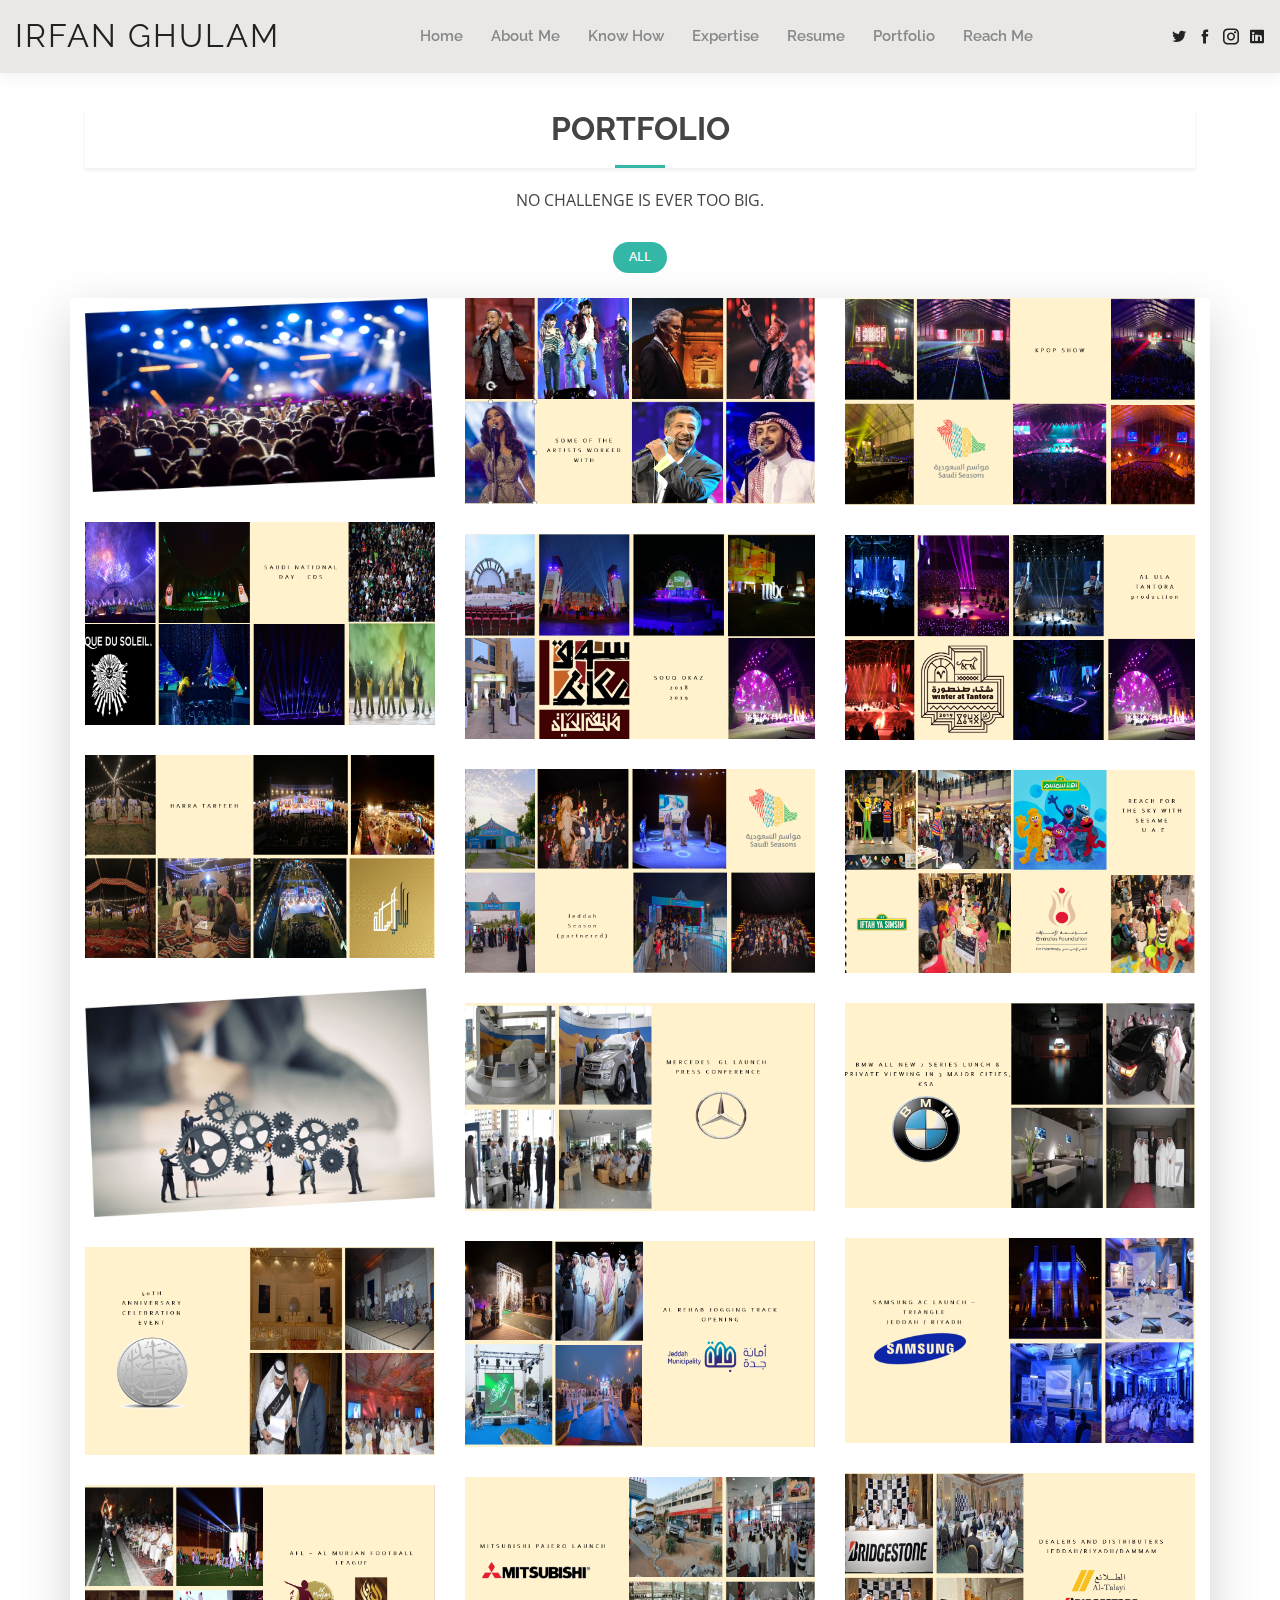
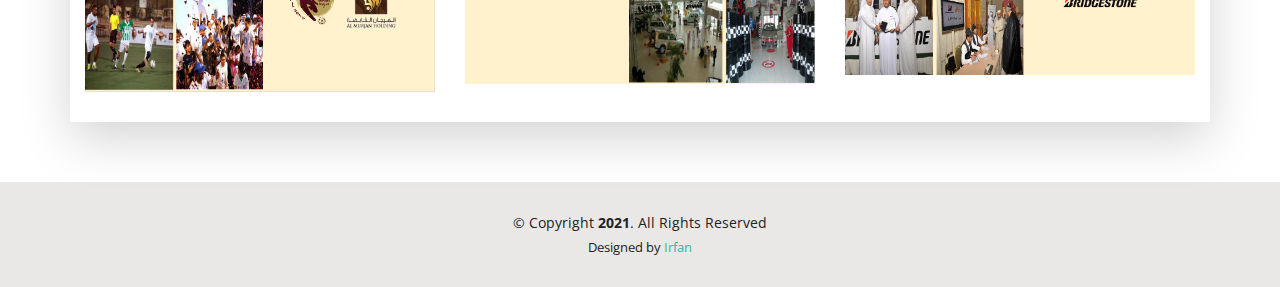
<file: portfolio.html>
<!DOCTYPE html>
<html lang="en">

<head>
  <meta charset="utf-8">
  <meta content="width=device-width, initial-scale=1.0" name="viewport">

  <title>Portfolio </title>
  <meta content="" name="descriptison">
  <meta content="" name="keywords">

  <!-- Favicons -->
  <link href="assets/img/favicon.png" rel="icon">
  <link href="assets/img/apple-touch-icon.png" rel="apple-touch-icon">

  <!-- Google Fonts -->
  <link href="https://fonts.googleapis.com/css?family=Open+Sans:300,300i,400,400i,600,600i,700,700i|Raleway:300,300i,400,400i,500,500i,600,600i,700,700i|Poppins:300,300i,400,400i,500,500i,600,600i,700,700i" rel="stylesheet">

  <!-- Vendor CSS Files -->
  <link href="assets/vendor/bootstrap/css/bootstrap.min.css" rel="stylesheet">
  <link href="assets/vendor/icofont/icofont.min.css" rel="stylesheet">
  <link href="assets/vendor/owl.carousel/assets/owl.carousel.min.css" rel="stylesheet">
  <link href="assets/vendor/boxicons/css/boxicons.min.css" rel="stylesheet">
  <link href="assets/vendor/venobox/venobox.css" rel="stylesheet">
  <link href="assets/vendor/aos/aos.css" rel="stylesheet">

  <!-- Template Main CSS File -->
  <link href="assets/css/style.css" rel="stylesheet">

  <!-- =======================================================
  * Template Name: Kelly - v2.0.0
  * Template URL: https://bootstrapmade.com/kelly-free-bootstrap-cv-resume-html-template/
  * Author: BootstrapMade.com
  * License: https://bootstrapmade.com/license/
  ======================================================== -->
</head>

<body>

  <!-- ======= Header ======= -->
  <header id="header" class="fixed-top">
    <div class="container-fluid d-flex justify-content-between align-items-center">

      <h1 class="logo"><a href="index.html">IRFAN GHULAM</a></h1>
      <!-- Uncomment below if you prefer to use an image logo -->
      <!-- <a href="index.html" class="logo"><img src="assets/img/logo.png" alt="" class="img-fluid"></a>-->

      <nav class="nav-menu d-none d-lg-block">
        <ul>
          <li class=""><a href="index.html">Home</a></li>
          <li><a href="about.html">About Me</a></li>
          <li><a href="Knowhow.html">Know How</a></li>
          <li><a href="services.html">Expertise</a></li>
          <li><a href="cv.html">Resume</a></li>

          <li><a href="portfolio.html">Portfolio</a></li>
          <li><a href="contact.html">Reach Me</a></li>
        </ul>
      </nav><!-- .nav-menu -->

      <div class="header-social-links">
        <a href="#" class="twitter"><i class="icofont-twitter"></i></a>
        <a href="#" class="facebook"><i class="icofont-facebook"></i></a>
        <a href="#" class="instagram"><i class="icofont-instagram"></i></a>
        <a href="#" class="linkedin"><i class="icofont-linkedin"></i></i></a>
      </div>

    </div>

  </header><!-- End Header -->

  <main id="main">

    <!-- ======= Portfolio Section ======= -->
    <section id="portfolio" class="portfolio">
      <div class="container" data-aos="fade-up">

        <div class="section-title">
          <h2  class="shadow-sm ">Portfolio</h2>
          <p>NO CHALLENGE IS EVER TOO BIG.</p>
        </div>

        <div class="row" data-aos="fade-up" data-aos-delay="100">
          <div class="col-lg-12 d-flex justify-content-center">
            <ul id="portfolio-flters">
              <li data-filter="*" class="filter-active">All</li>
              <!-- <li data-filter=".filter-app">App</li>
              <li data-filter=".filter-card">Card</li>
              <li data-filter=".filter-web">Web</li> -->
            </ul>
          </div>
        </div>

        <div class="row portfolio-container shadow-lg" data-aos="fade-up" data-aos-delay="200">

          <div class="col-lg-4 col-md-6 portfolio-item filter-app">
            <div class="portfolio-wrap">
              <img src="assets/img/portfolio/Picture1.jpg" class="img-fluid" alt="">
              <div class="portfolio-info">
                <h4>ENTERTAINMENT EVENTS
                </h4>
                <p>ENTERTAINMENT 
                </p>
                <div class="portfolio-links">
                  <a href="assets/img/portfolio/Picture1.jpg" data-gall="portfolioGallery" class="venobox" title="App 1"><i class="bx bx-plus"></i></a>
                  <a href="portfolio-details.html" data-gall="portfolioDetailsGallery" data-vbtype="iframe" class="venobox" title="Portfolio Details"><i class="bx bx-link"></i></a>
                </div>
              </div>
            </div>
          </div>

          <div class="col-lg-4 col-md-6 portfolio-item filter-web">
            <div class="portfolio-wrap">
              <img src="assets/img/portfolio/2.PNG" class="img-fluid" alt="">
              <div class="portfolio-info">
                <h4>SOME OF THE 
                  ARTISTS WORKED WITH
                  </h4>
                <p>ARTISTS</p>
                <div class="portfolio-links">
                  <a href="assets/img/portfolio/2.PNG" data-gall="portfolioGallery" class="venobox" title="Web 3"><i class="bx bx-plus"></i></a>
                  <a href="portfolio-details.html" data-gall="portfolioDetailsGallery" data-vbtype="iframe" class="venobox" title="Portfolio Details"><i class="bx bx-link"></i></a>
                </div>
              </div>
            </div>
          </div>

          <div class="col-lg-4 col-md-6 portfolio-item filter-app">
            <div class="portfolio-wrap">
              <img src="assets/img/portfolio/3.PNG" class="img-fluid" alt="">
              <div class="portfolio-info">
                <h4>KPOP SHOW
                </h4>
                <p>SHOW</p>
                <div class="portfolio-links">
                  <a href="assets/img/portfolio/3.PNG" data-gall="portfolioGallery" class="venobox" title="App 2"><i class="bx bx-plus"></i></a>
                  <a href="portfolio-details.html" data-gall="portfolioDetailsGallery" data-vbtype="iframe" class="venobox" title="Portfolio Details"><i class="bx bx-link"></i></a>
                </div>
              </div>
            </div>
          </div>

          <div class="col-lg-4 col-md-6 portfolio-item filter-card">
            <div class="portfolio-wrap">
              <img src="assets/img/portfolio/4.PNG" class="img-fluid" alt="">
              <div class="portfolio-info">
                <h4>SAUDI NATIONAL 
                  DAY - CDS
                  </h4>
                <p>NATIONAL 
                  DAY</p>
                <div class="portfolio-links">
                  <a href="assets/img/portfolio/4.PNG" data-gall="portfolioGallery" class="venobox" title="Card 2"><i class="bx bx-plus"></i></a>
                  <a href="portfolio-details.html" data-gall="portfolioDetailsGallery" data-vbtype="iframe" class="venobox" title="Portfolio Details"><i class="bx bx-link"></i></a>
                </div>
              </div>
            </div>
          </div>

          <div class="col-lg-4 col-md-6 portfolio-item filter-web">
            <div class="portfolio-wrap">
              <img src="assets/img/portfolio/5.PNG" class="img-fluid" alt="">
              <div class="portfolio-info">
                <h4>SOUQ OKAZ
                  2018
                  2019
                  </h4>
                <p>SOUQ OKAZ</p>
                <div class="portfolio-links">
                  <a href="assets/img/portfolio/5.PNG" data-gall="portfolioGallery" class="venobox" title="Web 2"><i class="bx bx-plus"></i></a>
                  <a href="portfolio-details.html" data-gall="portfolioDetailsGallery" data-vbtype="iframe" class="venobox" title="Portfolio Details"><i class="bx bx-link"></i></a>
                </div>
              </div>
            </div>
          </div>

          <div class="col-lg-4 col-md-6 portfolio-item filter-app">
            <div class="portfolio-wrap">
              <img src="assets/img/portfolio/6.PNG" class="img-fluid" alt="">
              <div class="portfolio-info">
                <h4>AL ULA
                  TANTORA
                  production
                  </h4>
                <p>production</p>
                <div class="portfolio-links">
                  <a href="assets/img/portfolio/6.PNG" data-gall="portfolioGallery" class="venobox" title="App 3"><i class="bx bx-plus"></i></a>
                  <a href="portfolio-details.html" data-gall="portfolioDetailsGallery" data-vbtype="iframe" class="venobox" title="Portfolio Details"><i class="bx bx-link"></i></a>
                </div>
              </div>
            </div>
          </div>

          <div class="col-lg-4 col-md-6 portfolio-item filter-card">
            <div class="portfolio-wrap">
              <img src="assets/img/portfolio/7.PNG" class="img-fluid" alt="">
              <div class="portfolio-info">
                <h4>HARRA TARFEEH
                </h4>
                <p>Festival</p>
                <div class="portfolio-links">
                  <a href="assets/img/portfolio/7.PNG" data-gall="portfolioGallery" class="venobox" title="Card 1"><i class="bx bx-plus"></i></a>
                  <a href="portfolio-details.html" data-gall="portfolioDetailsGallery" data-vbtype="iframe" class="venobox" title="Portfolio Details"><i class="bx bx-link"></i></a>
                </div>
              </div>
            </div>
          </div>

          <div class="col-lg-4 col-md-6 portfolio-item filter-card">
            <div class="portfolio-wrap">
              <img src="assets/img/portfolio/8.PNG" class="img-fluid" alt="">
              <div class="portfolio-info">
                <h4>Jeddah Season
                  (partnered)
                  </h4>
                <p>Jeddah Season</p>
                <div class="portfolio-links">
                  <a href="assets/img/portfolio/8.PNG" data-gall="portfolioGallery" class="venobox" title="Card 3"><i class="bx bx-plus"></i></a>
                  <a href="portfolio-details.html" data-gall="portfolioDetailsGallery" data-vbtype="iframe" class="venobox" title="Portfolio Details"><i class="bx bx-link"></i></a>
                </div>
              </div>
            </div>
          </div>

          <div class="col-lg-4 col-md-6 portfolio-item filter-web">
            <div class="portfolio-wrap">
              <img src="assets/img/portfolio/9.PNG" class="img-fluid" alt="">
              <div class="portfolio-info">
                <h4>REACH FOR THE SKY WITH SESAME
                  U.A.E
                 </h4>
                <p>U.A.E</p>
                <div class="portfolio-links">
                  <a href="assets/img/portfolio/9.PNG" data-gall="portfolioGallery" class="venobox" title="Web 3"><i class="bx bx-plus"></i></a>
                  <a href="portfolio-details.html" data-gall="portfolioDetailsGallery" data-vbtype="iframe" class="venobox" title="Portfolio Details"><i class="bx bx-link"></i></a>
                </div>
              </div>
            </div>
          </div>
          <div class="col-lg-4 col-md-6 portfolio-item filter-web">
            <div class="portfolio-wrap">
              <img src="assets/img/portfolio/Picture2.jpg" class="img-fluid" alt="">
              <div class="portfolio-info">
                <h4>CORPORATE EVENTS
                </h4>
                <p>CORPORATE EVENTS
                </p>
                <div class="portfolio-links">
                  <a href="assets/img/portfolio/Picture2.jpg" data-gall="portfolioGallery" class="venobox" title="Web 3"><i class="bx bx-plus"></i></a>
                  <a href="portfolio-details.html" data-gall="portfolioDetailsGallery" data-vbtype="iframe" class="venobox" title="Portfolio Details"><i class="bx bx-link"></i></a>
                </div>
              </div>
            </div>
          </div>
          <div class="col-lg-4 col-md-6 portfolio-item filter-web">
            <div class="portfolio-wrap">
              <img src="assets/img/portfolio/11.PNG" class="img-fluid" alt="">
              <div class="portfolio-info">
                <h4>BMW ALL NEW 7 SERIES LUNCH & PRIVATE VIEWING IN 3 MAJOR CITIES, KSA.
                </h4>
                <p>BMW
                </p>
                <div class="portfolio-links">
                  <a href="assets/img/portfolio/11.PNG" data-gall="portfolioGallery" class="venobox" title="Web 3"><i class="bx bx-plus"></i></a>
                  <a href="portfolio-details.html" data-gall="portfolioDetailsGallery" data-vbtype="iframe" class="venobox" title="Portfolio Details"><i class="bx bx-link"></i></a>
                </div>
              </div>
            </div>
          </div>
          <div class="col-lg-4 col-md-6 portfolio-item filter-web">
            <div class="portfolio-wrap">
              <img src="assets/img/portfolio/12.PNG" class="img-fluid" alt="">
              <div class="portfolio-info">
                <h4>MERCEDES  GL LAUNCH 
                  PRESS CONFERENCE
                </h4>
                <p>MERCEDES</p>
                <div class="portfolio-links">
                  <a href="assets/img/portfolio/12.PNG" data-gall="portfolioGallery" class="venobox" title="Web 3"><i class="bx bx-plus"></i></a>
                  <a href="portfolio-details.html" data-gall="portfolioDetailsGallery" data-vbtype="iframe" class="venobox" title="Portfolio Details"><i class="bx bx-link"></i></a>
                </div>
              </div>
            </div>
          </div>
          <div class="col-lg-4 col-md-6 portfolio-item filter-web">
            <div class="portfolio-wrap">
              <img src="assets/img/portfolio/14.PNG" class="img-fluid" alt="">
              <div class="portfolio-info">
                <h4>SAMSUNG AC LAUNCH – TRIANGLE 
                  JEDDAH / RIYADH 
                  </h4>
                <p>SAMSUNG</p>
                <div class="portfolio-links">
                  <a href="assets/img/portfolio/14.PNG" data-gall="portfolioGallery" class="venobox" title="Web 3"><i class="bx bx-plus"></i></a>
                  <a href="portfolio-details.html" data-gall="portfolioDetailsGallery" data-vbtype="iframe" class="venobox" title="Portfolio Details"><i class="bx bx-link"></i></a>
                </div>
              </div>
            </div>
          </div>
          <div class="col-lg-4 col-md-6 portfolio-item filter-web">
            <div class="portfolio-wrap">
              <img src="assets/img/portfolio/15.PNG" class="img-fluid" alt="">
              <div class="portfolio-info">
                <h4>AL REHAB JOGGING TRACK OPENING

                  </h4>
                <p>AL REHAB</p>
                <div class="portfolio-links">
                  <a href="assets/img/portfolio/15.PNG" data-gall="portfolioGallery" class="venobox" title="Web 3"><i class="bx bx-plus"></i></a>
                  <a href="portfolio-details.html" data-gall="portfolioDetailsGallery" data-vbtype="iframe" class="venobox" title="Portfolio Details"><i class="bx bx-link"></i></a>
                </div>
              </div>
            </div>
          </div>
          <div class="col-lg-4 col-md-6 portfolio-item filter-web">
            <div class="portfolio-wrap">
              <img src="assets/img/portfolio/16.PNG" class="img-fluid" alt="">
              <div class="portfolio-info">
                <h4>50TH ANNIVERSARY CELEBRATION EVENT

                </h4>
                <p>CELEBRATION EVENT</p>
                <div class="portfolio-links">
                  <a href="assets/img/portfolio/16.PNG" data-gall="portfolioGallery" class="venobox" title="Web 3"><i class="bx bx-plus"></i></a>
                  <a href="portfolio-details.html" data-gall="portfolioDetailsGallery" data-vbtype="iframe" class="venobox" title="Portfolio Details"><i class="bx bx-link"></i></a>
                </div>
              </div>
            </div>
          </div>
          <div class="col-lg-4 col-md-6 portfolio-item filter-web">
            <div class="portfolio-wrap">
              <img src="assets/img/portfolio/17.PNG" class="img-fluid" alt="">
              <div class="portfolio-info">
                <h4>DEALERS AND DISTRIBUTERS
                  JEDDAH/RIYADH/DAMMAM
                  </h4>
                <p> JEDDAH/RIYADH/DAMMAM</p>
                <div class="portfolio-links">
                  <a href="assets/img/portfolio/17.PNG" data-gall="portfolioGallery" class="venobox" title="Web 3"><i class="bx bx-plus"></i></a>
                  <a href="portfolio-details.html" data-gall="portfolioDetailsGallery" data-vbtype="iframe" class="venobox" title="Portfolio Details"><i class="bx bx-link"></i></a>
                </div>
              </div>
            </div>
          </div>
          <div class="col-lg-4 col-md-6 portfolio-item filter-web">
            <div class="portfolio-wrap">
              <img src="assets/img/portfolio/18.PNG" class="img-fluid" alt="">
              <div class="portfolio-info">
                <h4>MITSUBISHI PAJERO LAUNCH
                </h4>
                <p>MITSUBISHI</p>
                <div class="portfolio-links">
                  <a href="assets/img/portfolio/18.PNG" data-gall="portfolioGallery" class="venobox" title="Web 3"><i class="bx bx-plus"></i></a>
                  <a href="portfolio-details.html" data-gall="portfolioDetailsGallery" data-vbtype="iframe" class="venobox" title="Portfolio Details"><i class="bx bx-link"></i></a>
                </div>
              </div>
            </div>
          </div>
          <div class="col-lg-4 col-md-6 portfolio-item filter-web">
            <div class="portfolio-wrap">
              <img src="assets/img/portfolio/19.PNG" class="img-fluid" alt="">
              <div class="portfolio-info">
                <h4>AFL – AL MURJAN FOOTBALL LEAGUE 
                </h4>
                <p>FOOTBALL LEAGUE</p>
                <div class="portfolio-links">
                  <a href="assets/img/portfolio/19.PNG" data-gall="portfolioGallery" class="venobox" title="Web 3"><i class="bx bx-plus"></i></a>
                  <a href="portfolio-details.html" data-gall="portfolioDetailsGallery" data-vbtype="iframe" class="venobox" title="Portfolio Details"><i class="bx bx-link"></i></a>
                </div>
              </div>
            </div>
          </div>

        </div>

      </div>
    </section><!-- End Portfolio Section -->

  </main><!-- End #main -->

  <!-- ======= Footer ======= -->
  <footer id="footer">
    <div class="container">
      <div class="copyright">
        &copy; Copyright <strong><span>2021</span></strong>. All Rights Reserved
      </div>
      <div class="credits">
        <!-- All the links in the footer should remain intact. -->
        <!-- You can delete the links only if you purchased the pro version. -->
        <!-- Licensing information: https://bootstrapmade.com/license/ -->
        <!-- Purchase the pro version with working PHP/AJAX contact form: https://bootstrapmade.com/kelly-free-bootstrap-cv-resume-html-template/ -->
        Designed by <a href="https://bootstrapmade.com/">Irfan</a>
      </div>
    </div>
  </footer><!-- End  Footer -->

  <div id="preloader"></div>
  <a href="#" class="back-to-top"><i class="bx bx-up-arrow-alt"></i></a>

  <!-- Vendor JS Files -->
  <script src="assets/vendor/jquery/jquery.min.js"></script>
  <script src="assets/vendor/bootstrap/js/bootstrap.bundle.min.js"></script>
  <script src="assets/vendor/jquery.easing/jquery.easing.min.js"></script>
  <script src="assets/vendor/php-email-form/validate.js"></script>
  <script src="assets/vendor/waypoints/jquery.waypoints.min.js"></script>
  <script src="assets/vendor/counterup/counterup.min.js"></script>
  <script src="assets/vendor/owl.carousel/owl.carousel.min.js"></script>
  <script src="assets/vendor/isotope-layout/isotope.pkgd.min.js"></script>
  <script src="assets/vendor/venobox/venobox.min.js"></script>
  <script src="assets/vendor/aos/aos.js"></script>

  <!-- Template Main JS File -->
  <script src="assets/js/main.js"></script>

</body>

</html>
</file>
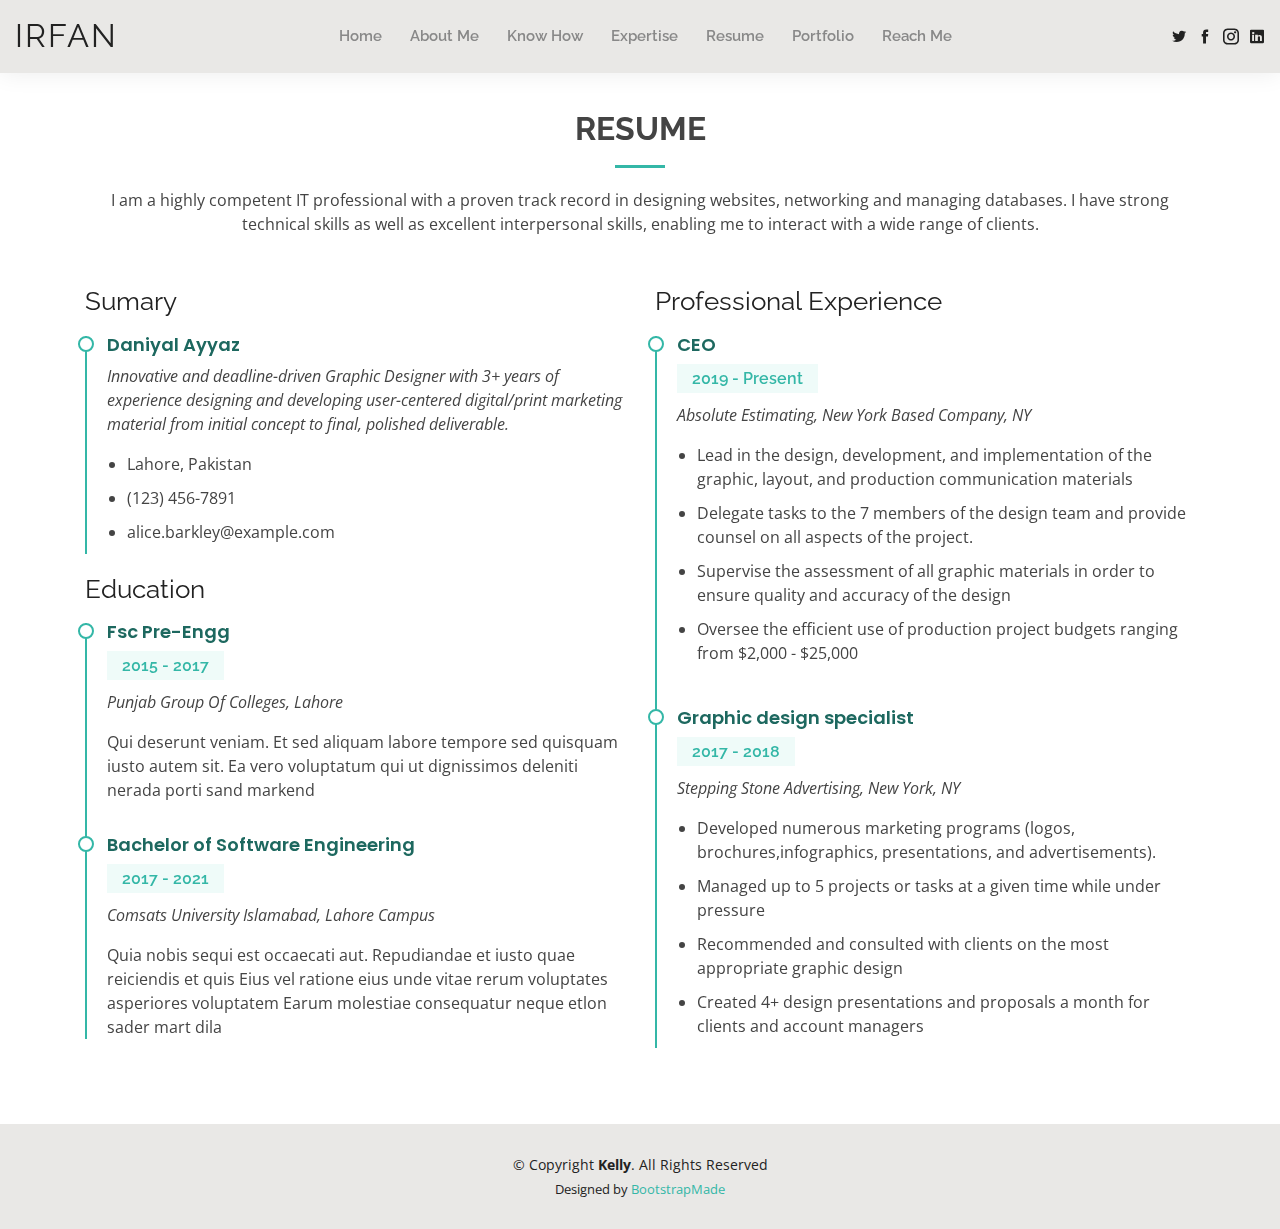
<file: resume.html>
<!DOCTYPE html>
<html lang="en">

<head>
  <meta charset="utf-8">
  <meta content="width=device-width, initial-scale=1.0" name="viewport">

  <title>Resume - Daniyal Bootstrap Template</title>
  <meta content="" name="descriptison">
  <meta content="" name="keywords">

  <!-- Favicons -->
  <link href="assets/img/favicon.png" rel="icon">
  <link href="assets/img/apple-touch-icon.png" rel="apple-touch-icon">

  <!-- Google Fonts -->
  <link href="https://fonts.googleapis.com/css?family=Open+Sans:300,300i,400,400i,600,600i,700,700i|Raleway:300,300i,400,400i,500,500i,600,600i,700,700i|Poppins:300,300i,400,400i,500,500i,600,600i,700,700i" rel="stylesheet">

  <!-- Vendor CSS Files -->
  <link href="assets/vendor/bootstrap/css/bootstrap.min.css" rel="stylesheet">
  <link href="assets/vendor/icofont/icofont.min.css" rel="stylesheet">
  <link href="assets/vendor/owl.carousel/assets/owl.carousel.min.css" rel="stylesheet">
  <link href="assets/vendor/boxicons/css/boxicons.min.css" rel="stylesheet">
  <link href="assets/vendor/venobox/venobox.css" rel="stylesheet">
  <link href="assets/vendor/aos/aos.css" rel="stylesheet">

  <!-- Template Main CSS File -->
  <link href="assets/css/style.css" rel="stylesheet">

  <!-- =======================================================
  * Template Name: Kelly - v2.0.0
  * Template URL: https://bootstrapmade.com/kelly-free-bootstrap-cv-resume-html-template/
  * Author: BootstrapMade.com
  * License: https://bootstrapmade.com/license/
  ======================================================== -->
</head>

<body>

  <!-- ======= Header ======= -->
  <header id="header" class="fixed-top">
    <div class="container-fluid d-flex justify-content-between align-items-center">

      <h1 class="logo"><a href="index.html">IRFAN</a></h1>
      <!-- Uncomment below if you prefer to use an image logo -->
      <!-- <a href="index.html" class="logo"><img src="assets/img/logo.png" alt="" class="img-fluid"></a>-->

      <nav class="nav-menu d-none d-lg-block">
        <ul>
          <li class=""><a href="index.html">Home</a></li>
          <li><a href="about.html">About Me</a></li>
          <li><a href="Knowhow.html">Know How</a></li>
          <li><a href="services.html">Expertise</a></li>
          <li><a href="resume.html">Resume</a></li>

          <li><a href="portfolio.html">Portfolio</a></li>
          <li><a href="contact.html">Reach Me</a></li>
        </ul>
      </nav><!-- .nav-menu -->

      <div class="header-social-links">
        <a href="#" class="twitter"><i class="icofont-twitter"></i></a>
        <a href="#" class="facebook"><i class="icofont-facebook"></i></a>
        <a href="#" class="instagram"><i class="icofont-instagram"></i></a>
        <a href="#" class="linkedin"><i class="icofont-linkedin"></i></i></a>
      </div>

    </div>

  </header><!-- End Header -->

  <main id="main">

    <!-- ======= Resume Section ======= -->
    <section id="resume" class="resume">
      <div class="container" data-aos="fade-up">

        <div class="section-title">
          <h2>Resume</h2>
          <p>I am a highly competent IT professional with a proven track record in designing websites, networking and managing databases. I have strong technical skills as well as excellent interpersonal skills, enabling me to interact with a wide range of clients.</p>
        </div>

        <div class="row">
          <div class="col-lg-6">
            <h3 class="resume-title">Sumary</h3>
            <div class="resume-item pb-0">
              <h4>Daniyal Ayyaz</h4>
              <p><em>Innovative and deadline-driven Graphic Designer with 3+ years of experience designing and developing user-centered digital/print marketing material from initial concept to final, polished deliverable.</em></p>
              <p>
              <ul>
                <li>Lahore, Pakistan</li>
                <li>(123) 456-7891</li>
                <li>alice.barkley@example.com</li>
              </ul>
              </p>
            </div>

            <h3 class="resume-title">Education</h3>
            <div class="resume-item">
              <h4> Fsc Pre-Engg </h4>
              <h5>2015 - 2017</h5>
              <p><em>Punjab Group Of Colleges, Lahore</em></p>
              <p>Qui deserunt veniam. Et sed aliquam labore tempore sed quisquam iusto autem sit. Ea vero voluptatum qui ut dignissimos deleniti nerada porti sand markend</p>
            </div>
            <div class="resume-item">
              <h4>Bachelor of Software Engineering</h4>
              <h5>2017 - 2021</h5>
              <p><em>Comsats University Islamabad, Lahore Campus</em></p>
              <p>Quia nobis sequi est occaecati aut. Repudiandae et iusto quae reiciendis et quis Eius vel ratione eius unde vitae rerum voluptates asperiores voluptatem Earum molestiae consequatur neque etlon sader mart dila</p>
            </div>
          </div>
          <div class="col-lg-6">
            <h3 class="resume-title">Professional Experience</h3>
            <div class="resume-item">
              <h4>CEO</h4>
              <h5>2019 - Present</h5>
              <p><em>Absolute Estimating, New York Based Company, NY </em></p>
              <p>
              <ul>
                <li>Lead in the design, development, and implementation of the graphic, layout, and production communication materials</li>
                <li>Delegate tasks to the 7 members of the design team and provide counsel on all aspects of the project. </li>
                <li>Supervise the assessment of all graphic materials in order to ensure quality and accuracy of the design</li>
                <li>Oversee the efficient use of production project budgets ranging from $2,000 - $25,000</li>
              </ul>
              </p>
            </div>
            <div class="resume-item">
              <h4>Graphic design specialist</h4>
              <h5>2017 - 2018</h5>
              <p><em>Stepping Stone Advertising, New York, NY</em></p>
              <p>
              <ul>
                <li>Developed numerous marketing programs (logos, brochures,infographics, presentations, and advertisements).</li>
                <li>Managed up to 5 projects or tasks at a given time while under pressure</li>
                <li>Recommended and consulted with clients on the most appropriate graphic design</li>
                <li>Created 4+ design presentations and proposals a month for clients and account managers</li>
              </ul>
              </p>
            </div>
          </div>
        </div>

      </div>
    </section><!-- End Resume Section -->

  </main><!-- End #main -->

  <!-- ======= Footer ======= -->
  <footer id="footer">
    <div class="container">
      <div class="copyright">
        &copy; Copyright <strong><span>Kelly</span></strong>. All Rights Reserved
      </div>
      <div class="credits">
        <!-- All the links in the footer should remain intact. -->
        <!-- You can delete the links only if you purchased the pro version. -->
        <!-- Licensing information: https://bootstrapmade.com/license/ -->
        <!-- Purchase the pro version with working PHP/AJAX contact form: https://bootstrapmade.com/kelly-free-bootstrap-cv-resume-html-template/ -->
        Designed by <a href="https://bootstrapmade.com/">BootstrapMade</a>
      </div>
    </div>
  </footer><!-- End  Footer -->

  <div id="preloader"></div>
  <a href="#" class="back-to-top"><i class="bx bx-up-arrow-alt"></i></a>

  <!-- Vendor JS Files -->
  <script src="assets/vendor/jquery/jquery.min.js"></script>
  <script src="assets/vendor/bootstrap/js/bootstrap.bundle.min.js"></script>
  <script src="assets/vendor/jquery.easing/jquery.easing.min.js"></script>
  <script src="assets/vendor/php-email-form/validate.js"></script>
  <script src="assets/vendor/waypoints/jquery.waypoints.min.js"></script>
  <script src="assets/vendor/counterup/counterup.min.js"></script>
  <script src="assets/vendor/owl.carousel/owl.carousel.min.js"></script>
  <script src="assets/vendor/isotope-layout/isotope.pkgd.min.js"></script>
  <script src="assets/vendor/venobox/venobox.min.js"></script>
  <script src="assets/vendor/aos/aos.js"></script>

  <!-- Template Main JS File -->
  <script src="assets/js/main.js"></script>

</body>

</html>
</file>
<file: assets/vendor/venobox/venobox.css>
/* ------ venobox.css --------*/
.vbox-overlay *, .vbox-overlay *:before, .vbox-overlay *:after{
    -webkit-backface-visibility: hidden;
    -webkit-box-sizing:border-box;
    -moz-box-sizing:border-box;
    box-sizing:border-box;
}
.vbox-overlay * { 
    -webkit-backface-visibility: visible;
    backface-visibility: visible;
}
.vbox-overlay{
    display: -webkit-flex;
    display: flex;
    -webkit-flex-direction: column;
    flex-direction: column;
    -webkit-justify-content: center;
    justify-content: center;
    -webkit-align-items: center;
    align-items: center;
    position: fixed;
    left: 0;
    top: 0;
    bottom: 0;
    right: 0;
    z-index: 999999;
}

/* ----- navigation ----- */
.vbox-title{
    width: 100%;
    height: 40px;
    float: left;
    text-align: center;
    line-height: 28px;
    font-size: 12px;
    padding: 6px 50px;
    overflow: hidden;
    position: fixed;
    display: none;
    left: 0;
    z-index: 89;
}
.vbox-close{
    cursor: pointer;
    position: fixed;
    top: -1px;
    right: 0;
    width: 50px;
    height: 40px;
    padding: 6px;
    display: block;
    background-position:10px center;
    overflow: hidden;
    font-size: 24px;
    line-height: 1;
    text-align: center;
    z-index: 99;
}
.vbox-left{
    cursor: pointer;
    position: fixed;
    left: 0;
    height: 40px;
    overflow: hidden;
    line-height: 28px;
    font-size: 12px;
    z-index: 99;
    display: flex;
    align-items:center;
}
.vbox-num{
    display: inline-block;
    margin: 6px 0 6px 15px;
}
/* ----- Social share ----- */
.vbox-share{
    line-height: 28px;
    font-size: 12px;
    overflow: hidden;
    position: fixed;
    left: 0;
    z-index: 98;
    display: flex;
    align-items:center;
    justify-content: center;
    width: 100%;
    text-align: center;
}
.vbox-share svg{
    max-height: 28px;
    width: 28px;
    z-index: 10;
    margin-left: 12px;
    margin-top: 6px;
    margin-bottom: 6px;
    vertical-align: middle;
}


/* ----- navigation ARROWS ----- */
.vbox-next, .vbox-prev{
    position: fixed;
    top: 50%;
    margin-top: -15px;
    overflow: hidden;
    cursor: pointer;
    display: block;
    width: 45px;
    height: 45px;
    z-index: 99;
}
.vbox-next span, .vbox-prev span{
    position: relative;
    width: 20px;
    height: 20px;
    border: 2px solid transparent;
    border-top-color: #B6B6B6;
    border-right-color: #B6B6B6;
    text-indent: -100px;
    position: absolute;
    top: 8px;
    display: block;
}
.vbox-prev{
    left: 15px;
}
.vbox-next{
    right: 15px;
}
.vbox-prev span{
    left: 10px;
    -ms-transform: rotate(-135deg);
    -webkit-transform: rotate(-135deg);
    transform: rotate(-135deg);
}
.vbox-next span{
    -ms-transform: rotate(45deg);
    -webkit-transform: rotate(45deg);
    transform: rotate(45deg);
    right: 10px;
}
/* ------- inline window ------ */
.vbox-inline{
    width: 420px;
    height: 315px;
    height: 70vh;
    padding: 10px;
    background: #fff;
    margin: 0 auto;
    overflow: auto;
    text-align: left;
}
/* ------- Video & iFrames window ------ */
.venoframe{
    max-width: 100%;
    width: 100%;
    border: none;
    width: 100%;
    height: 260px;
    height: 70vh;
}
.venoframe.vbvid{
    height: 260px;
}
@media (min-width: 768px) {
    .venoframe, .vbox-inline{
        width: 90%;
        height: 360px;
        height: 70vh;
    }
    .venoframe.vbvid{
        width: 640px;
        height: 360px;
    }
}
@media (min-width: 992px) {
    .venoframe, .vbox-inline{
        max-width: 1200px;
        width: 80%;
        height: 540px;
        height: 70vh;
    }
    .venoframe.vbvid{
        width: 960px;
        height: 540px;
    }
}
/* 
Please do NOT edit this part! 
or at least read this note: http://i.imgur.com/7C0ws9e.gif
*/
.vbox-open{
    overflow: hidden;
}
.vbox-container{
    position: absolute;
    left: 0;
    right: 0;
    top: 0;
    bottom: 0;
    overflow-x: hidden;
    overflow-y: scroll;
    overflow-scrolling: touch;
    -webkit-overflow-scrolling: touch;
    z-index: 20;
    max-height: 100%;

}

.vbox-content{
    text-align: center;
    float: left;
    width: 100%;
    position: relative;
    overflow: hidden;
    padding: 20px 4%;
}
.vbox-container img{
    max-width: 100%;
    height: auto;
}
.vbox-figlio{
    box-shadow: 0 0 12px rgba(0,0,0,0.19), 0 6px 6px rgba(0,0,0,0.23);
    max-width: 100%;
    text-align: initial;
}
img.vbox-figlio{
    -webkit-user-select: none;
-khtml-user-select: none;
-moz-user-select: none;
-o-user-select: none;
user-select: none;
}
.vbox-content.swipe-left{
    margin-left: -200px !important;
}
.vbox-content.swipe-right{
    margin-left: 200px !important;
}
.vbox-animated{
    webkit-transition: margin 300ms ease-out;
    transition: margin 300ms ease-out;
}

/* ---------- preloader ----------
 * SPINKIT 
 * http://tobiasahlin.com/spinkit/
-------------------------------- */
.sk-double-bounce,.sk-rotating-plane{width:40px;height:40px;margin:40px auto}.sk-rotating-plane{background-color:#333;-webkit-animation:sk-rotatePlane 1.2s infinite ease-in-out;animation:sk-rotatePlane 1.2s infinite ease-in-out}@-webkit-keyframes sk-rotatePlane{0%{-webkit-transform:perspective(120px) rotateX(0) rotateY(0);transform:perspective(120px) rotateX(0) rotateY(0)}50%{-webkit-transform:perspective(120px) rotateX(-180.1deg) rotateY(0);transform:perspective(120px) rotateX(-180.1deg) rotateY(0)}100%{-webkit-transform:perspective(120px) rotateX(-180deg) rotateY(-179.9deg);transform:perspective(120px) rotateX(-180deg) rotateY(-179.9deg)}}@keyframes sk-rotatePlane{0%{-webkit-transform:perspective(120px) rotateX(0) rotateY(0);transform:perspective(120px) rotateX(0) rotateY(0)}50%{-webkit-transform:perspective(120px) rotateX(-180.1deg) rotateY(0);transform:perspective(120px) rotateX(-180.1deg) rotateY(0)}100%{-webkit-transform:perspective(120px) rotateX(-180deg) rotateY(-179.9deg);transform:perspective(120px) rotateX(-180deg) rotateY(-179.9deg)}}.sk-double-bounce{position:relative}.sk-double-bounce .sk-child{width:100%;height:100%;border-radius:50%;background-color:#333;opacity:.6;position:absolute;top:0;left:0;-webkit-animation:sk-doubleBounce 2s infinite ease-in-out;animation:sk-doubleBounce 2s infinite ease-in-out}.sk-chasing-dots .sk-child,.sk-spinner-pulse,.sk-three-bounce .sk-child{background-color:#333;border-radius:100%}.sk-double-bounce .sk-double-bounce2{-webkit-animation-delay:-1s;animation-delay:-1s}@-webkit-keyframes sk-doubleBounce{0%,100%{-webkit-transform:scale(0);transform:scale(0)}50%{-webkit-transform:scale(1);transform:scale(1)}}@keyframes sk-doubleBounce{0%,100%{-webkit-transform:scale(0);transform:scale(0)}50%{-webkit-transform:scale(1);transform:scale(1)}}.sk-wave{margin:40px auto;width:50px;height:40px;text-align:center;font-size:10px}.sk-wave .sk-rect{background-color:#333;height:100%;width:6px;display:inline-block;-webkit-animation:sk-waveStretchDelay 1.2s infinite ease-in-out;animation:sk-waveStretchDelay 1.2s infinite ease-in-out}.sk-wave .sk-rect1{-webkit-animation-delay:-1.2s;animation-delay:-1.2s}.sk-wave .sk-rect2{-webkit-animation-delay:-1.1s;animation-delay:-1.1s}.sk-wave .sk-rect3{-webkit-animation-delay:-1s;animation-delay:-1s}.sk-wave .sk-rect4{-webkit-animation-delay:-.9s;animation-delay:-.9s}.sk-wave .sk-rect5{-webkit-animation-delay:-.8s;animation-delay:-.8s}@-webkit-keyframes sk-waveStretchDelay{0%,100%,40%{-webkit-transform:scaleY(.4);transform:scaleY(.4)}20%{-webkit-transform:scaleY(1);transform:scaleY(1)}}@keyframes sk-waveStretchDelay{0%,100%,40%{-webkit-transform:scaleY(.4);transform:scaleY(.4)}20%{-webkit-transform:scaleY(1);transform:scaleY(1)}}.sk-wandering-cubes{margin:40px auto;width:40px;height:40px;position:relative}.sk-wandering-cubes .sk-cube{background-color:#333;width:10px;height:10px;position:absolute;top:0;left:0;-webkit-animation:sk-wanderingCube 1.8s ease-in-out -1.8s infinite both;animation:sk-wanderingCube 1.8s ease-in-out -1.8s infinite both}.sk-chasing-dots,.sk-spinner-pulse{width:40px;height:40px;margin:40px auto}.sk-wandering-cubes .sk-cube2{-webkit-animation-delay:-.9s;animation-delay:-.9s}@-webkit-keyframes sk-wanderingCube{0%{-webkit-transform:rotate(0);transform:rotate(0)}25%{-webkit-transform:translateX(30px) rotate(-90deg) scale(.5);transform:translateX(30px) rotate(-90deg) scale(.5)}50%{-webkit-transform:translateX(30px) translateY(30px) rotate(-179deg);transform:translateX(30px) translateY(30px) rotate(-179deg)}50.1%{-webkit-transform:translateX(30px) translateY(30px) rotate(-180deg);transform:translateX(30px) translateY(30px) rotate(-180deg)}75%{-webkit-transform:translateX(0) translateY(30px) rotate(-270deg) scale(.5);transform:translateX(0) translateY(30px) rotate(-270deg) scale(.5)}100%{-webkit-transform:rotate(-360deg);transform:rotate(-360deg)}}@keyframes sk-wanderingCube{0%{-webkit-transform:rotate(0);transform:rotate(0)}25%{-webkit-transform:translateX(30px) rotate(-90deg) scale(.5);transform:translateX(30px) rotate(-90deg) scale(.5)}50%{-webkit-transform:translateX(30px) translateY(30px) rotate(-179deg);transform:translateX(30px) translateY(30px) rotate(-179deg)}50.1%{-webkit-transform:translateX(30px) translateY(30px) rotate(-180deg);transform:translateX(30px) translateY(30px) rotate(-180deg)}75%{-webkit-transform:translateX(0) translateY(30px) rotate(-270deg) scale(.5);transform:translateX(0) translateY(30px) rotate(-270deg) scale(.5)}100%{-webkit-transform:rotate(-360deg);transform:rotate(-360deg)}}.sk-spinner-pulse{-webkit-animation:sk-pulseScaleOut 1s infinite ease-in-out;animation:sk-pulseScaleOut 1s infinite ease-in-out}@-webkit-keyframes sk-pulseScaleOut{0%{-webkit-transform:scale(0);transform:scale(0)}100%{-webkit-transform:scale(1);transform:scale(1);opacity:0}}@keyframes sk-pulseScaleOut{0%{-webkit-transform:scale(0);transform:scale(0)}100%{-webkit-transform:scale(1);transform:scale(1);opacity:0}}.sk-chasing-dots{position:relative;text-align:center;-webkit-animation:sk-chasingDotsRotate 2s infinite linear;animation:sk-chasingDotsRotate 2s infinite linear}.sk-chasing-dots .sk-child{width:60%;height:60%;display:inline-block;position:absolute;top:0;-webkit-animation:sk-chasingDotsBounce 2s infinite ease-in-out;animation:sk-chasingDotsBounce 2s infinite ease-in-out}.sk-chasing-dots .sk-dot2{top:auto;bottom:0;-webkit-animation-delay:-1s;animation-delay:-1s}@-webkit-keyframes sk-chasingDotsRotate{100%{-webkit-transform:rotate(360deg);transform:rotate(360deg)}}@keyframes sk-chasingDotsRotate{100%{-webkit-transform:rotate(360deg);transform:rotate(360deg)}}@-webkit-keyframes sk-chasingDotsBounce{0%,100%{-webkit-transform:scale(0);transform:scale(0)}50%{-webkit-transform:scale(1);transform:scale(1)}}@keyframes sk-chasingDotsBounce{0%,100%{-webkit-transform:scale(0);transform:scale(0)}50%{-webkit-transform:scale(1);transform:scale(1)}}.sk-three-bounce{margin:40px auto;width:80px;text-align:center}.sk-three-bounce .sk-child{width:20px;height:20px;display:inline-block;-webkit-animation:sk-three-bounce 1.4s ease-in-out 0s infinite both;animation:sk-three-bounce 1.4s ease-in-out 0s infinite both}.sk-circle .sk-child:before,.sk-fading-circle .sk-circle:before{display:block;border-radius:100%;content:'';background-color:#333}.sk-three-bounce .sk-bounce1{-webkit-animation-delay:-.32s;animation-delay:-.32s}.sk-three-bounce .sk-bounce2{-webkit-animation-delay:-.16s;animation-delay:-.16s}@-webkit-keyframes sk-three-bounce{0%,100%,80%{-webkit-transform:scale(0);transform:scale(0)}40%{-webkit-transform:scale(1);transform:scale(1)}}@keyframes sk-three-bounce{0%,100%,80%{-webkit-transform:scale(0);transform:scale(0)}40%{-webkit-transform:scale(1);transform:scale(1)}}.sk-circle{margin:40px auto;width:40px;height:40px;position:relative}.sk-circle .sk-child{width:100%;height:100%;position:absolute;left:0;top:0}.sk-circle .sk-child:before{margin:0 auto;width:15%;height:15%;-webkit-animation:sk-circleBounceDelay 1.2s infinite ease-in-out both;animation:sk-circleBounceDelay 1.2s infinite ease-in-out both}.sk-circle .sk-circle2{-webkit-transform:rotate(30deg);-ms-transform:rotate(30deg);transform:rotate(30deg)}.sk-circle .sk-circle3{-webkit-transform:rotate(60deg);-ms-transform:rotate(60deg);transform:rotate(60deg)}.sk-circle .sk-circle4{-webkit-transform:rotate(90deg);-ms-transform:rotate(90deg);transform:rotate(90deg)}.sk-circle .sk-circle5{-webkit-transform:rotate(120deg);-ms-transform:rotate(120deg);transform:rotate(120deg)}.sk-circle .sk-circle6{-webkit-transform:rotate(150deg);-ms-transform:rotate(150deg);transform:rotate(150deg)}.sk-circle .sk-circle7{-webkit-transform:rotate(180deg);-ms-transform:rotate(180deg);transform:rotate(180deg)}.sk-circle .sk-circle8{-webkit-transform:rotate(210deg);-ms-transform:rotate(210deg);transform:rotate(210deg)}.sk-circle .sk-circle9{-webkit-transform:rotate(240deg);-ms-transform:rotate(240deg);transform:rotate(240deg)}.sk-circle .sk-circle10{-webkit-transform:rotate(270deg);-ms-transform:rotate(270deg);transform:rotate(270deg)}.sk-circle .sk-circle11{-webkit-transform:rotate(300deg);-ms-transform:rotate(300deg);transform:rotate(300deg)}.sk-circle .sk-circle12{-webkit-transform:rotate(330deg);-ms-transform:rotate(330deg);transform:rotate(330deg)}.sk-circle .sk-circle2:before{-webkit-animation-delay:-1.1s;animation-delay:-1.1s}.sk-circle .sk-circle3:before{-webkit-animation-delay:-1s;animation-delay:-1s}.sk-circle .sk-circle4:before{-webkit-animation-delay:-.9s;animation-delay:-.9s}.sk-circle .sk-circle5:before{-webkit-animation-delay:-.8s;animation-delay:-.8s}.sk-circle .sk-circle6:before{-webkit-animation-delay:-.7s;animation-delay:-.7s}.sk-circle .sk-circle7:before{-webkit-animation-delay:-.6s;animation-delay:-.6s}.sk-circle .sk-circle8:before{-webkit-animation-delay:-.5s;animation-delay:-.5s}.sk-circle .sk-circle9:before{-webkit-animation-delay:-.4s;animation-delay:-.4s}.sk-circle .sk-circle10:before{-webkit-animation-delay:-.3s;animation-delay:-.3s}.sk-circle .sk-circle11:before{-webkit-animation-delay:-.2s;animation-delay:-.2s}.sk-circle .sk-circle12:before{-webkit-animation-delay:-.1s;animation-delay:-.1s}@-webkit-keyframes sk-circleBounceDelay{0%,100%,80%{-webkit-transform:scale(0);transform:scale(0)}40%{-webkit-transform:scale(1);transform:scale(1)}}@keyframes sk-circleBounceDelay{0%,100%,80%{-webkit-transform:scale(0);transform:scale(0)}40%{-webkit-transform:scale(1);transform:scale(1)}}.sk-cube-grid{width:40px;height:40px;margin:40px auto}.sk-cube-grid .sk-cube{width:33.33%;height:33.33%;background-color:#333;float:left;-webkit-animation:sk-cubeGridScaleDelay 1.3s infinite ease-in-out;animation:sk-cubeGridScaleDelay 1.3s infinite ease-in-out}.sk-cube-grid .sk-cube1{-webkit-animation-delay:.2s;animation-delay:.2s}.sk-cube-grid .sk-cube2{-webkit-animation-delay:.3s;animation-delay:.3s}.sk-cube-grid .sk-cube3{-webkit-animation-delay:.4s;animation-delay:.4s}.sk-cube-grid .sk-cube4{-webkit-animation-delay:.1s;animation-delay:.1s}.sk-cube-grid .sk-cube5{-webkit-animation-delay:.2s;animation-delay:.2s}.sk-cube-grid .sk-cube6{-webkit-animation-delay:.3s;animation-delay:.3s}.sk-cube-grid .sk-cube7{-webkit-animation-delay:0ms;animation-delay:0ms}.sk-cube-grid .sk-cube8{-webkit-animation-delay:.1s;animation-delay:.1s}.sk-cube-grid .sk-cube9{-webkit-animation-delay:.2s;animation-delay:.2s}@-webkit-keyframes sk-cubeGridScaleDelay{0%,100%,70%{-webkit-transform:scale3D(1,1,1);transform:scale3D(1,1,1)}35%{-webkit-transform:scale3D(0,0,1);transform:scale3D(0,0,1)}}@keyframes sk-cubeGridScaleDelay{0%,100%,70%{-webkit-transform:scale3D(1,1,1);transform:scale3D(1,1,1)}35%{-webkit-transform:scale3D(0,0,1);transform:scale3D(0,0,1)}}.sk-fading-circle{margin:40px auto;width:40px;height:40px;position:relative}.sk-fading-circle .sk-circle{width:100%;height:100%;position:absolute;left:0;top:0}.sk-fading-circle .sk-circle:before{margin:0 auto;width:15%;height:15%;-webkit-animation:sk-circleFadeDelay 1.2s infinite ease-in-out both;animation:sk-circleFadeDelay 1.2s infinite ease-in-out both}.sk-fading-circle .sk-circle2{-webkit-transform:rotate(30deg);-ms-transform:rotate(30deg);transform:rotate(30deg)}.sk-fading-circle .sk-circle3{-webkit-transform:rotate(60deg);-ms-transform:rotate(60deg);transform:rotate(60deg)}.sk-fading-circle .sk-circle4{-webkit-transform:rotate(90deg);-ms-transform:rotate(90deg);transform:rotate(90deg)}.sk-fading-circle .sk-circle5{-webkit-transform:rotate(120deg);-ms-transform:rotate(120deg);transform:rotate(120deg)}.sk-fading-circle .sk-circle6{-webkit-transform:rotate(150deg);-ms-transform:rotate(150deg);transform:rotate(150deg)}.sk-fading-circle .sk-circle7{-webkit-transform:rotate(180deg);-ms-transform:rotate(180deg);transform:rotate(180deg)}.sk-fading-circle .sk-circle8{-webkit-transform:rotate(210deg);-ms-transform:rotate(210deg);transform:rotate(210deg)}.sk-fading-circle .sk-circle9{-webkit-transform:rotate(240deg);-ms-transform:rotate(240deg);transform:rotate(240deg)}.sk-fading-circle .sk-circle10{-webkit-transform:rotate(270deg);-ms-transform:rotate(270deg);transform:rotate(270deg)}.sk-fading-circle .sk-circle11{-webkit-transform:rotate(300deg);-ms-transform:rotate(300deg);transform:rotate(300deg)}.sk-fading-circle .sk-circle12{-webkit-transform:rotate(330deg);-ms-transform:rotate(330deg);transform:rotate(330deg)}.sk-fading-circle .sk-circle2:before{-webkit-animation-delay:-1.1s;animation-delay:-1.1s}.sk-fading-circle .sk-circle3:before{-webkit-animation-delay:-1s;animation-delay:-1s}.sk-fading-circle .sk-circle4:before{-webkit-animation-delay:-.9s;animation-delay:-.9s}.sk-fading-circle .sk-circle5:before{-webkit-animation-delay:-.8s;animation-delay:-.8s}.sk-fading-circle .sk-circle6:before{-webkit-animation-delay:-.7s;animation-delay:-.7s}.sk-fading-circle .sk-circle7:before{-webkit-animation-delay:-.6s;animation-delay:-.6s}.sk-fading-circle .sk-circle8:before{-webkit-animation-delay:-.5s;animation-delay:-.5s}.sk-fading-circle .sk-circle9:before{-webkit-animation-delay:-.4s;animation-delay:-.4s}.sk-fading-circle .sk-circle10:before{-webkit-animation-delay:-.3s;animation-delay:-.3s}.sk-fading-circle .sk-circle11:before{-webkit-animation-delay:-.2s;animation-delay:-.2s}.sk-fading-circle .sk-circle12:before{-webkit-animation-delay:-.1s;animation-delay:-.1s}@-webkit-keyframes sk-circleFadeDelay{0%,100%,39%{opacity:0}40%{opacity:1}}@keyframes sk-circleFadeDelay{0%,100%,39%{opacity:0}40%{opacity:1}}.sk-folding-cube{margin:40px auto;width:40px;height:40px;position:relative;-webkit-transform:rotateZ(45deg);transform:rotateZ(45deg)}.sk-folding-cube .sk-cube{float:left;width:50%;height:50%;position:relative;-webkit-transform:scale(1.1);-ms-transform:scale(1.1);transform:scale(1.1)}.sk-folding-cube .sk-cube:before{content:'';position:absolute;top:0;left:0;width:100%;height:100%;background-color:#333;-webkit-animation:sk-foldCubeAngle 2.4s infinite linear both;animation:sk-foldCubeAngle 2.4s infinite linear both;-webkit-transform-origin:100% 100%;-ms-transform-origin:100% 100%;transform-origin:100% 100%}.sk-folding-cube .sk-cube2{-webkit-transform:scale(1.1) rotateZ(90deg);transform:scale(1.1) rotateZ(90deg)}.sk-folding-cube .sk-cube3{-webkit-transform:scale(1.1) rotateZ(180deg);transform:scale(1.1) rotateZ(180deg)}.sk-folding-cube .sk-cube4{-webkit-transform:scale(1.1) rotateZ(270deg);transform:scale(1.1) rotateZ(270deg)}.sk-folding-cube .sk-cube2:before{-webkit-animation-delay:.3s;animation-delay:.3s}.sk-folding-cube .sk-cube3:before{-webkit-animation-delay:.6s;animation-delay:.6s}.sk-folding-cube .sk-cube4:before{-webkit-animation-delay:.9s;animation-delay:.9s}@-webkit-keyframes sk-foldCubeAngle{0%,10%{-webkit-transform:perspective(140px) rotateX(-180deg);transform:perspective(140px) rotateX(-180deg);opacity:0}25%,75%{-webkit-transform:perspective(140px) rotateX(0);transform:perspective(140px) rotateX(0);opacity:1}100%,90%{-webkit-transform:perspective(140px) rotateY(180deg);transform:perspective(140px) rotateY(180deg);opacity:0}}@keyframes sk-foldCubeAngle{0%,10%{-webkit-transform:perspective(140px) rotateX(-180deg);transform:perspective(140px) rotateX(-180deg);opacity:0}25%,75%{-webkit-transform:perspective(140px) rotateX(0);transform:perspective(140px) rotateX(0);opacity:1}100%,90%{-webkit-transform:perspective(140px) rotateY(180deg);transform:perspective(140px) rotateY(180deg);opacity:0}}
</file>
<file: know.css>
@import url('https://fonts.googleapis.com/css?family=Montserrat');
body {
	background-color: #708090;
}

.title {
	font-family: "Montserrat";
	text-align: center;
	color: #FFF;
	display: flex;
	flex-direction: column;
	align-items: center;
	justify-content: center;
	height: 100vh;
	letter-spacing: 1px;
}

h1 {
	background-image: url(https://media.giphy.com/media/26BROrSHlmyzzHf3i/giphy.gif);
	background-size: cover;
	color: transparent;
	-moz-background-clip: text;
	-webkit-background-clip: text;
	text-transform: uppercase;
	font-size: 120px;
	line-height: .75;
	margin: 10px 0;
}
/* styling my button */

.white-mode {
	text-decoration: none;
	padding: 7px 10px;
	background-color: #122;
	border-radius: 3px;
	color: #FFF;
	transition: .35s ease-in-out;
	position: absolute;
	left: 15px;
	bottom: 15px;
	font-family: "Montserrat";
}

.white-mode:hover {
	background-color: #FFF;
	color: #122;
}
</file>
<file: assets/css/style.css>
/**
* Template Name: Kelly - v2.0.0
* Template URL: https://bootstrapmade.com/kelly-free-bootstrap-cv-resume-html-template/
* Author: BootstrapMade.com
* License: https://bootstrapmade.com/license/
*/

/*--------------------------------------------------------------
# General
--------------------------------------------------------------*/
body {
  font-family: "Open Sans", sans-serif;
  color: #444444;
}

a {
  color: #34b7a7;
}

a:hover {
  color: #51cdbe;
  text-decoration: none;
}

h1, h2, h3, h4, h5, h6 {
  font-family: "Raleway", sans-serif;
}

#main {
  margin-top: 50px;
}

@media (max-width: 992px) {
  #main {
    margin-top: 30px;
  }
}

/*--------------------------------------------------------------
# Preloader
--------------------------------------------------------------*/
#preloader {
  position: fixed;
  top: 0;
  left: 0;
  right: 0;
  bottom: 0;
  z-index: 9999;
  overflow: hidden;
  background: #fff;
}

#preloader:before {
  content: "";
  position: fixed;
  top: calc(50% - 30px);
  left: calc(50% - 30px);
  border: 6px solid #34b7a7;
  border-top-color: #dcf5f2;
  border-radius: 50%;
  width: 60px;
  height: 60px;
  -webkit-animation: animate-preloader 1s linear infinite;
  animation: animate-preloader 1s linear infinite;
}

@-webkit-keyframes animate-preloader {
  0% {
    transform: rotate(0deg);
  }
  100% {
    transform: rotate(360deg);
  }
}

@keyframes animate-preloader {
  0% {
    transform: rotate(0deg);
  }
  100% {
    transform: rotate(360deg);
  }
}

/*--------------------------------------------------------------
# Back to top button
--------------------------------------------------------------*/
.back-to-top {
  position: fixed;
  display: none;
  right: 15px;
  bottom: 15px;
  z-index: 99999;
}

.back-to-top i {
  display: flex;
  align-items: center;
  justify-content: center;
  font-size: 24px;
  width: 40px;
  height: 40px;
  border-radius: 50px;
  background: #34b7a7;
  color: #fff;
  transition: all 0.4s;
}

.back-to-top i:hover {
  background: #3dc8b7;
  color: #fff;
}

/*--------------------------------------------------------------
# Header
--------------------------------------------------------------*/
#header {
  background: #e9e8e6;
  box-shadow: 0px 0px 25px 0 rgba(0, 0, 0, 0.08);
  z-index: 997;
  padding: 15px 0;
}

#header .logo {
  font-size: 32px;
  margin: 0;
  padding: 0;
  line-height: 1;
  font-weight: 400;
  letter-spacing: 2px;
  text-transform: uppercase;
}

#header .logo a {
  color: #222222;
}

#header .logo img {
  max-height: 40px;
}

@media (max-width: 992px) {
  #header .logo {
    font-size: 28px;
  }
}

/*--------------------------------------------------------------
# Navigation Menu
--------------------------------------------------------------*/
/* Desktop Navigation */
.nav-menu ul {
  margin: 0;
  padding: 0;
  list-style: none;
}

.nav-menu > ul {
  display: flex;
}

.nav-menu > ul > li {
  position: relative;
  white-space: nowrap;
  padding: 10px 0 10px 28px;
}

.nav-menu a {
  display: block;
  position: relative;
  color: #888888;
  transition: 0.3s;
  font-size: 15px;
  font-family: "Raleway", sans-serif;
  font-weight: 600;
}

.nav-menu > ul > li > a:before {
  content: "";
  position: absolute;
  width: 0;
  height: 2px;
  bottom: -5px;
  left: 0;
  background-color: #34b7a7;
  visibility: hidden;
  width: 0px;
  transition: all 0.3s ease-in-out 0s;
}

.nav-menu a:hover:before, .nav-menu li:hover > a:before, .nav-menu .active > a:before {
  visibility: visible;
  width: 25px;
}

.nav-menu a:hover, .nav-menu .active > a, .nav-menu li:hover > a {
  color: #222222;
}

.nav-menu .drop-down ul {
  display: block;
  position: absolute;
  left: 28px;
  top: calc(100% + 30px);
  z-index: 99;
  opacity: 0;
  visibility: hidden;
  padding: 10px 0;
  background: #fff;
  box-shadow: 0px 0px 30px rgba(127, 137, 161, 0.25);
  transition: 0.3s;
}

.nav-menu .drop-down:hover > ul {
  opacity: 1;
  top: 100%;
  visibility: visible;
}

.nav-menu .drop-down li {
  min-width: 180px;
  position: relative;
}

.nav-menu .drop-down ul a {
  padding: 10px 20px;
  font-size: 14px;
  font-weight: 500;
  text-transform: none;
  color: #222222;
}

.nav-menu .drop-down ul a:hover, .nav-menu .drop-down ul .active > a, .nav-menu .drop-down ul li:hover > a {
  color: #34b7a7;
}

.nav-menu .drop-down > a:after {
  content: "\ea99";
  font-family: IcoFont;
  padding-left: 5px;
}

.nav-menu .drop-down .drop-down ul {
  top: 0;
  left: calc(100% - 30px);
}

.nav-menu .drop-down .drop-down:hover > ul {
  opacity: 1;
  top: 0;
  left: 100%;
}

.nav-menu .drop-down .drop-down > a {
  padding-right: 35px;
}

.nav-menu .drop-down .drop-down > a:after {
  content: "\eaa0";
  font-family: IcoFont;
  position: absolute;
  right: 15px;
}

@media (max-width: 1366px) {
  .nav-menu .drop-down .drop-down ul {
    left: -90%;
  }
  .nav-menu .drop-down .drop-down:hover > ul {
    left: -100%;
  }
  .nav-menu .drop-down .drop-down > a:after {
    content: "\ea9d";
  }
}

/* Mobile Navigation */
.mobile-nav-toggle {
  position: fixed;
  right: 15px;
  top: 17px;
  z-index: 9998;
  border: 0;
  background: none;
  font-size: 24px;
  transition: all 0.4s;
  outline: none !important;
  line-height: 1;
  cursor: pointer;
  text-align: right;
}

.mobile-nav-toggle i {
  color: #34b7a7;
}

.mobile-nav {
  position: fixed;
  top: 55px;
  right: 15px;
  bottom: 15px;
  left: 15px;
  z-index: 9999;
  overflow-y: auto;
  background: #fff;
  transition: ease-in-out 0.2s;
  opacity: 0;
  visibility: hidden;
  border-radius: 10px;
  padding: 10px 0;
}

.mobile-nav * {
  margin: 0;
  padding: 0;
  list-style: none;
}

.mobile-nav a {
  display: block;
  position: relative;
  color: #222222;
  padding: 10px 20px;
  font-weight: 500;
  outline: none;
}

.mobile-nav a:hover, .mobile-nav .active > a, .mobile-nav li:hover > a {
  color: #34b7a7;
  text-decoration: none;
}

.mobile-nav .drop-down > a:after {
  content: "\ea99";
  font-family: IcoFont;
  padding-left: 10px;
  position: absolute;
  right: 15px;
}

.mobile-nav .active.drop-down > a:after {
  content: "\eaa1";
}

.mobile-nav .drop-down > a {
  padding-right: 35px;
}

.mobile-nav .drop-down ul {
  display: none;
  overflow: hidden;
}

.mobile-nav .drop-down li {
  padding-left: 20px;
}

.mobile-nav-overly {
  width: 100%;
  height: 100%;
  z-index: 9997;
  top: 0;
  left: 0;
  position: fixed;
  background: rgba(9, 9, 9, 0.6);
  overflow: hidden;
  display: none;
  transition: ease-in-out 0.2s;
}

.mobile-nav-active {
  overflow: hidden;
}

.mobile-nav-active .mobile-nav {
  opacity: 1;
  visibility: visible;
}

.mobile-nav-active .mobile-nav-toggle i {
  color: #fff;
}

/*--------------------------------------------------------------
# Header Social Links
--------------------------------------------------------------*/
.header-social-links {
  padding-left: 20px;
}

.header-social-links a {
  color: #222222;
  padding-left: 6px;
  display: inline-block;
  line-height: 1px;
  transition: 0.3s;
  font-size: 16px;
}

.header-social-links a:hover {
  color: #34b7a7;
}

@media (max-width: 992px) {
  .header-social-links {
    padding: 0 48px 0 0;
  }
}

/*--------------------------------------------------------------
# Hero Section
--------------------------------------------------------------*/
#hero {
  width: 100%;
  height: 100vh;
  background: url("../img/Picture1.png") top right;
  background-size: cover;
}

#hero .container {
  padding-top: 70px;
  position: relative;
}

@media (max-width: 992px) {
  #hero .container {
    padding-top: 58px;
  }
}

#hero h1 {
  margin: 0;
  font-size: 48px;
  font-weight: 700;
  line-height: 56px;
  color: white;
}

#hero h2 {
  color: white;
  margin: 10px 0 0 0;
  font-size: 22px;
}

#hero h3 {
  /* background: #34b7a7; */
  color: #34b7a7;
  margin: 10px 0 0 0;
  font-size: 22px;
}

#hero .btn-about {
  font-family: "Raleway", sans-serif;
  text-transform: uppercase;
  font-weight: 600;
  font-size: 12px;
  letter-spacing: 1px;
  display: inline-block;
  padding: 12px 40px;
  border-radius: 50px;
  transition: 0.5s;
  margin-top: 30px;
  color: #fff;
  background: #34b7a7;
}

#hero .btn-about:hover {
  background: #3dc8b7;
}

@media (min-width: 1024px) {
  #hero {
    background-attachment: fixed;
  }
}

@media (max-width: 992px) {
  #hero:before {
    content: "";
    background: rgba(255, 255, 255, 0.8);
    position: absolute;
    bottom: 0;
    top: 0;
    left: 0;
    right: 0;
  }
  #hero h1 {
    font-size: 28px;
    line-height: 36px;
  }
  #hero h2 {
    font-size: 18px;
    line-height: 24px;
  }
}

/*--------------------------------------------------------------
# Sections General
--------------------------------------------------------------*/
section {
  padding: 60px 0;
}

.section-bg {
  background-color: #e7f8f6;
}

.section-title {
  text-align: center;
  padding-bottom: 30px;
}

.section-title h2 {
  font-size: 32px;
  font-weight: bold;
  text-transform: uppercase;
  margin-bottom: 20px;
  padding-bottom: 20px;
  position: relative;
}

.section-title h2::after {
  content: '';
  position: absolute;
  display: block;
  width: 50px;
  height: 3px;
  background: #34b7a7;
  bottom: 0;
  left: calc(50% - 25px);
}

.section-title p {
  margin-bottom: 0;
}

/*--------------------------------------------------------------
# Cta
--------------------------------------------------------------*/
.cta {
  background: linear-gradient(rgba(0, 0, 0, 0.6), rgba(0, 0, 0, 0.6)), url("../img/bg-1.jpg") fixed center center;
  background-size: cover;
  padding: 80px 0;
}

.cta h3 {
  color: #fff;
  font-size: 28px;
  font-weight: 700;
}

.cta p {
  color: #fff;
}

.cta .cta-btn {
  font-family: "Raleway", sans-serif;
  text-transform: uppercase;
  font-weight: 500;
  font-size: 16px;
  letter-spacing: 1px;
  display: inline-block;
  padding: 8px 20px;
  border-radius: 2px;
  transition: 0.5s;
  margin: 10px;
  border: 2px solid #fff;
  color: #fff;
}

.cta .cta-btn:hover {
  background: #34b7a7;
  border: 2px solid #34b7a7;
}

@media (max-width: 1024px) {
  .cta {
    background-attachment: scroll;
  }
}

@media (min-width: 769px) {
  .cta .cta-btn-container {
    display: flex;
    align-items: center;
    justify-content: flex-end;
  }
}

/*--------------------------------------------------------------
# About
--------------------------------------------------------------*/
.about .content h3 {
  font-weight: 700;
  font-size: 26px;
  color: #34b7a7;
}
.about .img-fluid{
max-width: 100%;
}

.about .content ul {
  list-style: none;
  padding: 0;
}

.about .content ul li {
  padding-bottom: 10px;
}

.about .content ul i {
  font-size: 20px;
  padding-right: 2px;
  color: #34b7a7;
}

.about .content p:last-child {
  margin-bottom: 0;
}

/*--------------------------------------------------------------
# Skills
--------------------------------------------------------------*/
.skills .progress {
  height: 50px;
  display: block;
  background: none;
}

.skills .progress .skill {
  padding: 10px 0;
  margin: 0 0 6px 0;
  text-transform: uppercase;
  display: block;
  font-weight: 600;
  font-family: "Poppins", sans-serif;
  color: #222222;
}

.skills .progress .skill .val {
  float: right;
  font-style: normal;
}

.skills .progress-bar-wrap {
  background: #f3f3f3;
}

.skills .progress-bar {
  width: 1px;
  height: 10px;
  transition: .9s;
  background-color: #34b7a7;
}

/*--------------------------------------------------------------
# Facts
--------------------------------------------------------------*/
.facts .counters span {
  font-size: 48px;
  display: block;
  color: #34b7a7;
}

.facts .counters p {
  padding: 0;
  margin: 0 0 20px 0;
  font-family: "Raleway", sans-serif;
  font-size: 14px;
}

/*--------------------------------------------------------------
# Testimonials
--------------------------------------------------------------*/
.testimonials .section-header {
  margin-bottom: 40px;
}

.testimonials .testimonial-item {
  text-align: center;
}

.testimonials .testimonial-item .testimonial-img {
  width: 120px;
  border-radius: 50%;
  border: 4px solid #fff;
  margin: 0 auto;
}

.testimonials .testimonial-item h3 {
  font-size: 20px;
  font-weight: bold;
  margin: 10px 0 5px 0;
  color: #111;
}

.testimonials .testimonial-item h4 {
  font-size: 14px;
  color: #999;
  margin: 0 0 15px 0;
}

.testimonials .testimonial-item .quote-icon-left, .testimonials .testimonial-item .quote-icon-right {
  color: #c8efea;
  font-size: 26px;
}

.testimonials .testimonial-item .quote-icon-left {
  display: inline-block;
  left: -5px;
  position: relative;
}

.testimonials .testimonial-item .quote-icon-right {
  display: inline-block;
  right: -5px;
  position: relative;
  top: 10px;
}

.testimonials .testimonial-item p {
  font-style: italic;
  margin: 0 auto 15px auto;
}

.testimonials .owl-nav, .testimonials .owl-dots {
  margin-top: 5px;
  text-align: center;
}

.testimonials .owl-dot {
  display: inline-block;
  margin: 0 5px;
  width: 12px;
  height: 12px;
  border-radius: 50%;
  background-color: #ddd !important;
}

.testimonials .owl-dot.active {
  background-color: #34b7a7 !important;
}

@media (min-width: 992px) {
  .testimonials .testimonial-item p {
    width: 80%;
  }
}

/*--------------------------------------------------------------
# Resume
--------------------------------------------------------------*/
.resume .resume-title {
  font-size: 26px;
  font-weight: 400;
  margin-top: 20px;
  margin-bottom: 20px;
  color: #222222;
}

.resume .resume-item {
  padding: 0 0 20px 20px;
  margin-top: -2px;
  border-left: 2px solid #34b7a7;
  position: relative;
}

.resume .resume-item h4 {
  line-height: 18px;
  font-size: 18px;
  font-weight: 600;
  font-family: "Poppins", sans-serif;
  color: #1d685f;
  margin-bottom: 10px;
}

.resume .resume-item h5 {
  font-size: 16px;
  background: #effbf9;
  padding: 5px 15px;
  display: inline-block;
  font-weight: 600;
  margin-bottom: 10px;
  color: #34b7a7;
}

.resume .resume-item ul {
  padding-left: 20px;
}

.resume .resume-item ul li {
  padding-bottom: 10px;
}

.resume .resume-item:last-child {
  padding-bottom: 0;
}

.resume .resume-item::before {
  content: "";
  position: absolute;
  width: 16px;
  height: 16px;
  border-radius: 50px;
  left: -9px;
  top: 0;
  background: #fff;
  border: 2px solid #34b7a7;
}

/*--------------------------------------------------------------
# Services
--------------------------------------------------------------*/
.services .icon-box {
  text-align: justify;
  padding: 70px 20px 80px 20px;
  transition: all ease-in-out 0.3s;
  background: #fff;
  box-shadow: 0px 0 35px 0 rgba(0, 0, 0, 0.08);
}

.services .icon-box .icon {
  margin: 0 auto;
  width: 100px;
  height: 100px;
  display: flex;
  align-items: center;
  justify-content: center;
  transition: ease-in-out 0.3s;
  position: relative;
}

.services .icon-box .icon i {
  font-size: 36px;
  transition: 0.5s;
  position: relative;
}

.services .icon-box .icon svg {
  position: absolute;
  top: 0;
  left: 0;
}

.services .icon-box .icon svg path {
  transition: 0.5s;
  fill: #f5f5f5;
}

.services .icon-box h4 {
  font-weight: 600;
  margin: 10px 0 15px 0;
  font-size: 22px;
}

.services .icon-box h4 a {
  color: #222222;
  transition: ease-in-out 0.3s;
}

.services .icon-box p {
  line-height: 24px;
  font-size: 14px;
  margin-bottom: 0;
}

.services .iconbox-blue i {
  color: #47aeff;
}

.services .iconbox-blue:hover .icon i {
  color: #fff;
}

.services .iconbox-blue:hover .icon path {
  fill: #47aeff;
}

.services .iconbox-orange i {
  color: #ffa76e;
}

.services .iconbox-orange:hover .icon i {
  color: #fff;
}

.services .iconbox-orange:hover .icon path {
  fill: #ffa76e;
}

.services .iconbox-pink i {
  color: #e80368;
}

.services .iconbox-pink:hover .icon i {
  color: #fff;
}

.services .iconbox-pink:hover .icon path {
  fill: #e80368;
}

.services .iconbox-yellow i {
  color: #ffbb2c;
}

.services .iconbox-yellow:hover .icon i {
  color: #fff;
}

.services .iconbox-yellow:hover .icon path {
  fill: #ffbb2c;
}

.services .iconbox-red i {
  color: #ff5828;
}

.services .iconbox-red:hover .icon i {
  color: #fff;
}

.services .iconbox-red:hover .icon path {
  fill: #ff5828;
}

.services .iconbox-teal i {
  color: #11dbcf;
}

.services .iconbox-teal:hover .icon i {
  color: #fff;
}

.services .iconbox-teal:hover .icon path {
  fill: #11dbcf;
}

/*--------------------------------------------------------------
# Portfolio
--------------------------------------------------------------*/
.portfolio .portfolio-item {
  margin-bottom: 30px;
}

.portfolio #portfolio-flters {
  padding: 0;
  margin: 0 auto 20px auto;
  list-style: none;
  text-align: center;
}

.portfolio #portfolio-flters li {
  cursor: pointer;
  display: inline-block;
  padding: 8px 16px 10px 16px;
  font-size: 13px;
  font-weight: 500;
  line-height: 1;
  text-transform: uppercase;
  color: #444444;
  margin-bottom: 5px;
  transition: all 0.3s ease-in-out;
  border-radius: 50px;
}

.portfolio #portfolio-flters li:hover, .portfolio #portfolio-flters li.filter-active {
  color: #fff;
  background: #34b7a7;
}

.portfolio #portfolio-flters li:last-child {
  margin-right: 0;
}

.portfolio .portfolio-wrap {
  transition: 0.3s;
  position: relative;
  overflow: hidden;
  z-index: 1;
  background: rgba(34, 34, 34, 0.6);
}

.portfolio .portfolio-wrap::before {
  content: "";
  background: rgba(34, 34, 34, 0.6);
  position: absolute;
  left: 0;
  right: 0;
  top: 0;
  bottom: 0;
  transition: all ease-in-out 0.3s;
  z-index: 2;
  opacity: 0;
}

.portfolio .portfolio-wrap img {
  transition: all ease-in-out 0.3s;
}

.portfolio .portfolio-wrap .portfolio-info {
  opacity: 0;
  position: absolute;
  top: 0;
  left: 0;
  right: 0;
  bottom: 0;
  z-index: 3;
  transition: all ease-in-out 0.3s;
  display: flex;
  flex-direction: column;
  justify-content: flex-end;
  align-items: flex-start;
  padding: 20px;
}

.portfolio .portfolio-wrap .portfolio-info h4 {
  font-size: 20px;
  color: #fff;
  font-weight: 600;
}

.portfolio .portfolio-wrap .portfolio-info p {
  color: rgba(255, 255, 255, 0.7);
  font-size: 14px;
  text-transform: uppercase;
  padding: 0;
  margin: 0;
  font-style: italic;
}

.portfolio .portfolio-wrap .portfolio-links {
  text-align: center;
  z-index: 4;
}

.portfolio .portfolio-wrap .portfolio-links a {
  color: #fff;
  margin: 0 5px 0 0;
  font-size: 28px;
  display: inline-block;
  transition: 0.3s;
}

.portfolio .portfolio-wrap .portfolio-links a:hover {
  color: #78d9cd;
}

.portfolio .portfolio-wrap:hover::before {
  opacity: 1;
}

.portfolio .portfolio-wrap:hover img {
  transform: scale(1.2);
}

.portfolio .portfolio-wrap:hover .portfolio-info {
  opacity: 1;
}

/*--------------------------------------------------------------
# Portfolio Details
--------------------------------------------------------------*/
.portfolio-details {
  padding: 0;
}

.portfolio-details .portfolio-title {
  font-size: 26px;
  font-weight: 700;
  margin-bottom: 20px;
}

.portfolio-details .portfolio-details-carousel .owl-nav, .portfolio-details .portfolio-details-carousel .owl-dots {
  margin-top: 5px;
  text-align: center;
}

.portfolio-details .portfolio-details-carousel .owl-dot {
  display: inline-block;
  margin: 0 5px;
  width: 12px;
  height: 12px;
  border-radius: 50%;
  background-color: #ddd !important;
}

.portfolio-details .portfolio-details-carousel .owl-dot.active {
  background-color: #34b7a7 !important;
}

.portfolio-details .portfolio-info {
  padding-top: 45px;
}

.portfolio-details .portfolio-info h3 {
  font-size: 22px;
  font-weight: 400;
  margin-bottom: 20px;
}

.portfolio-details .portfolio-info ul {
  list-style: none;
  padding: 0;
  font-size: 15px;
}

.portfolio-details .portfolio-info ul li + li {
  margin-top: 10px;
}

.portfolio-details .portfolio-info p {
  font-size: 15px;
  padding: 15px 0 0 0;
}

@media (max-width: 992px) {
  .portfolio-details .portfolio-info {
    padding-top: 20px;
  }
}

/*--------------------------------------------------------------
# Contact
--------------------------------------------------------------*/
.contact .info {
  width: 100%;
  background: #fff;
}

.contact .info i {
  font-size: 20px;
  color: #34b7a7;
  float: left;
  width: 44px;
  height: 44px;
  background: #effbf9;
  display: flex;
  justify-content: center;
  align-items: center;
  border-radius: 50px;
  transition: all 0.3s ease-in-out;
}

.contact .info h4 {
  padding: 0 0 0 60px;
  font-size: 22px;
  font-weight: 600;
  margin-bottom: 5px;
  color: #222222;
}

.contact .info p {
  padding: 0 0 0 60px;
  margin-bottom: 0;
  font-size: 14px;
  color: #555555;
}

.contact .info .email, .contact .info .phone {
  margin-top: 40px;
}

.contact .info .email:hover i, .contact .info .address:hover i, .contact .info .phone:hover i {
  background: #34b7a7;
  color: #fff;
}

.contact .php-email-form {
  width: 100%;
  background: #fff;
}

.contact .php-email-form .form-group {
  padding-bottom: 8px;
}

.contact .php-email-form .validate {
  display: none;
  color: red;
  margin: 0 0 15px 0;
  font-weight: 400;
  font-size: 13px;
}

.contact .php-email-form .error-message {
  display: none;
  color: #fff;
  background: #ed3c0d;
  text-align: center;
  padding: 15px;
  font-weight: 600;
}

.contact .php-email-form .sent-message {
  display: none;
  color: #fff;
  background: #18d26e;
  text-align: center;
  padding: 15px;
  font-weight: 600;
}

.contact .php-email-form .loading {
  display: none;
  background: #fff;
  text-align: center;
  padding: 15px;
}

.contact .php-email-form .loading:before {
  content: "";
  display: inline-block;
  border-radius: 50%;
  width: 24px;
  height: 24px;
  margin: 0 10px -6px 0;
  border: 3px solid #18d26e;
  border-top-color: #eee;
  -webkit-animation: animate-loading 1s linear infinite;
  animation: animate-loading 1s linear infinite;
}

.contact .php-email-form input, .contact .php-email-form textarea {
  border-radius: 4px;
  box-shadow: none;
  font-size: 14px;
}

.contact .php-email-form input:focus, .contact .php-email-form textarea:focus {
  border-color: #34b7a7;
}

.contact .php-email-form input {
  height: 44px;
}

.contact .php-email-form textarea {
  padding: 10px 12px;
}

.contact .php-email-form button[type="submit"] {
  background: #34b7a7;
  border: 0;
  padding: 10px 30px 12px 30px;
  color: #fff;
  transition: 0.4s;
  border-radius: 50px;
}

.contact .php-email-form button[type="submit"]:hover {
  background: #3dc8b7;
}

@-webkit-keyframes animate-loading {
  0% {
    transform: rotate(0deg);
  }
  100% {
    transform: rotate(360deg);
  }
}

@keyframes animate-loading {
  0% {
    transform: rotate(0deg);
  }
  100% {
    transform: rotate(360deg);
  }
}

/*--------------------------------------------------------------
# Footer
--------------------------------------------------------------*/
#footer {
  background: #e9e8e6;
  padding: 30px 0;
  color: #222222;
  font-size: 14px;
  text-align: center;
}

#footer .credits {
  padding-top: 5px;
  font-size: 13px;
}

#footer .credits a {
  color: #34b7a7;
}
</file>
